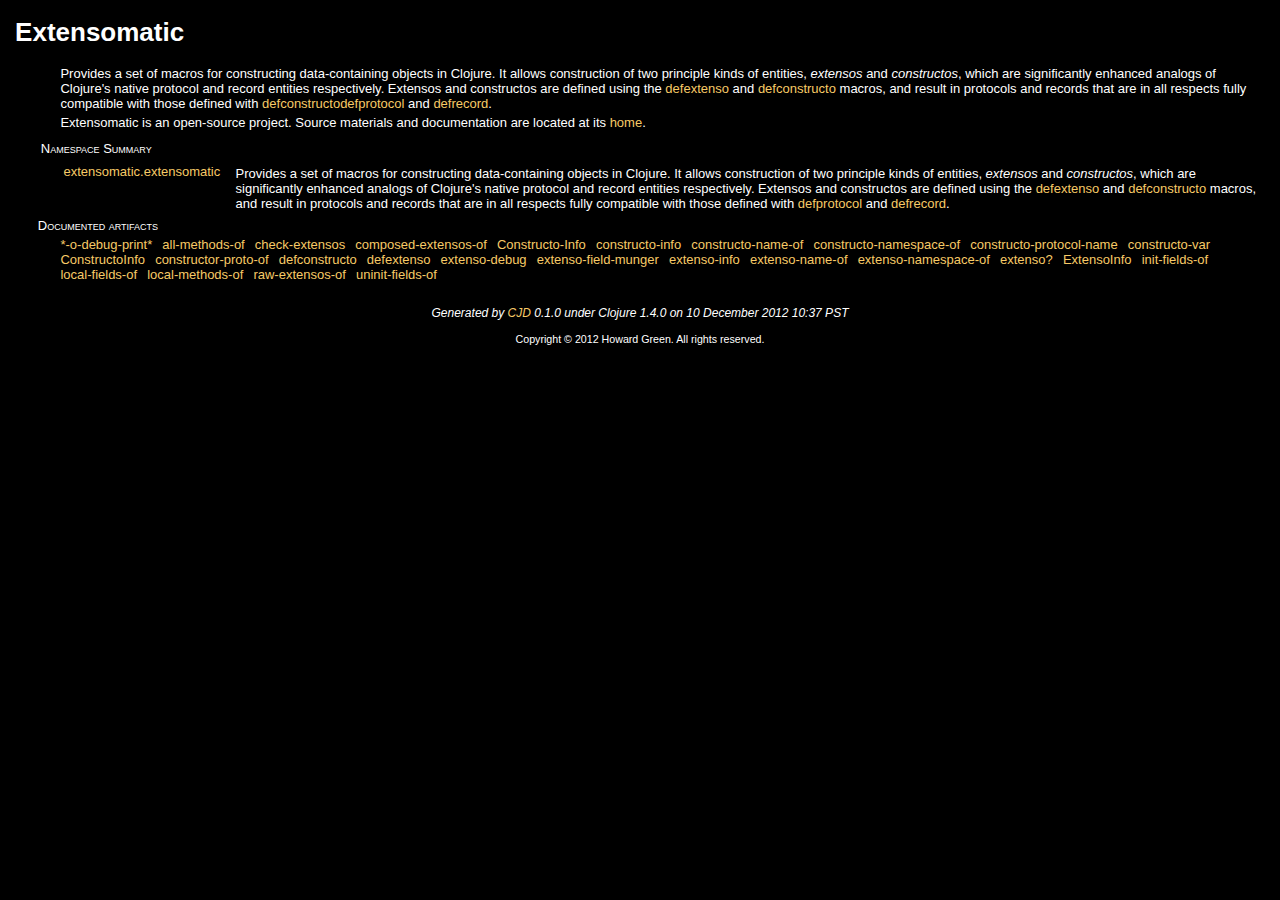
<file: doc/dark/index.html>
<!DOCTYPE html>
<html><meta charset="ISO-8859-1"><title>Extensomatic &ndash; Index</title><link href="cjd.css" rel="stylesheet" type="text/css" /><body><div id="top"><h1>Extensomatic</h1><div class="desc"><p>Provides a set of macros for constructing data-containing objects in Clojure. It allows construction of two principle kinds of entities, <i>extensos</i> and <i>constructos</i>, which are significantly enhanced analogs of Clojure's native protocol and record entities respectively. Extensos and constructos are defined using the <a href="extensomatic.extensomatic.html#defextenso">defextenso</a> and <a href="extensomatic.extensomatic.html#defconstructo">defconstructo</a> macros, and result in protocols and records that are in all respects fully compatible with those defined with <a href="extensomatic.extensomatic.html#defconstructo">defconstructo</a><a href="http://clojure.github.com/clojure/clojure.core-api.html#clojure.core/defprotocol">defprotocol</a> and <a href="http://clojure.github.com/clojure/clojure.core-api.html#clojure.core/defrecord">defrecord</a>. </p><p>Extensomatic is an open-source project. Source materials and documentation are located at its <a href="https://github.com/greenh/extensomatic">home</a>.</p><table class="summary"><tbody><tr><td colspan="2"><p class="sum-hdr">Namespace Summary</p></td></tr><tr class="sum"><td><a href="extensomatic.extensomatic.html">extensomatic.extensomatic</a></td><td><div class="blurb">Provides a set of macros for constructing data-containing objects in Clojure. It allows construction of two principle kinds of entities, <i>extensos</i> and <i>constructos</i>, which are significantly enhanced analogs of Clojure's native protocol and record entities respectively. Extensos and constructos are defined using the <a href="#defextenso">defextenso</a> and <a href="#defconstructo">defconstructo</a> macros, and result in protocols and records that are in all respects fully compatible with those defined with <a href="http://clojure.github.com/clojure/clojure.core-api.html#clojure.core/defprotocol">defprotocol</a> and <a href="http://clojure.github.com/clojure/clojure.core-api.html#clojure.core/defrecord">defrecord</a>. </div></td></tr></tbody></table><p class="sum-hdr">Documented artifacts</p><p><a href="extensomatic.extensomatic.html#*-o-debug-print*">*&#8209;o&#8209;debug&#8209;print*</a>&ensp; <a href="extensomatic.extensomatic.html#all-methods-of">all&#8209;methods&#8209;of</a>&ensp; <a href="extensomatic.extensomatic.html#check-extensos">check&#8209;extensos</a>&ensp; <a href="extensomatic.extensomatic.html#composed-extensos-of">composed&#8209;extensos&#8209;of</a>&ensp; <a href="extensomatic.extensomatic.html#Constructo-Info">Constructo&#8209;Info</a>&ensp; <a href="extensomatic.extensomatic.html#constructo-info">constructo&#8209;info</a>&ensp; <a href="extensomatic.extensomatic.html#constructo-name-of">constructo&#8209;name&#8209;of</a>&ensp; <a href="extensomatic.extensomatic.html#constructo-namespace-of">constructo&#8209;namespace&#8209;of</a>&ensp; <a href="extensomatic.extensomatic.html#constructo-protocol-name">constructo&#8209;protocol&#8209;name</a>&ensp; <a href="extensomatic.extensomatic.html#constructo-var">constructo&#8209;var</a>&ensp; <a href="extensomatic.extensomatic.html#ConstructoInfo">ConstructoInfo</a>&ensp; <a href="extensomatic.extensomatic.html#constructor-proto-of">constructor&#8209;proto&#8209;of</a>&ensp; <a href="extensomatic.extensomatic.html#defconstructo">defconstructo</a>&ensp; <a href="extensomatic.extensomatic.html#defextenso">defextenso</a>&ensp; <a href="extensomatic.extensomatic.html#extenso-debug">extenso&#8209;debug</a>&ensp; <a href="extensomatic.extensomatic.html#extenso-field-munger">extenso&#8209;field&#8209;munger</a>&ensp; <a href="extensomatic.extensomatic.html#extenso-info">extenso&#8209;info</a>&ensp; <a href="extensomatic.extensomatic.html#extenso-name-of">extenso&#8209;name&#8209;of</a>&ensp; <a href="extensomatic.extensomatic.html#extenso-namespace-of">extenso&#8209;namespace&#8209;of</a>&ensp; <a href="extensomatic.extensomatic.html#extenso?">extenso?</a>&ensp; <a href="extensomatic.extensomatic.html#ExtensoInfo">ExtensoInfo</a>&ensp; <a href="extensomatic.extensomatic.html#init-fields-of">init&#8209;fields&#8209;of</a>&ensp; <a href="extensomatic.extensomatic.html#local-fields-of">local&#8209;fields&#8209;of</a>&ensp; <a href="extensomatic.extensomatic.html#local-methods-of">local&#8209;methods&#8209;of</a>&ensp; <a href="extensomatic.extensomatic.html#raw-extensos-of">raw&#8209;extensos&#8209;of</a>&ensp; <a href="extensomatic.extensomatic.html#uninit-fields-of">uninit&#8209;fields&#8209;of</a>&ensp; </p></div></div><div class="trailer"><span class="ending">Generated by <a href="https://github.com/greenh/CJD">CJD</a> 0.1.0 under Clojure 1.4.0  on 10 December 2012 10:37 PST</span></div><div style="margin-top: 1mm; margin-bottom: 4mm; text-align: center; width: 100%;"><span style="font-size: 8pt;">Copyright &copy; 2012 Howard Green. All rights reserved.</span></div></body></html>
</file>
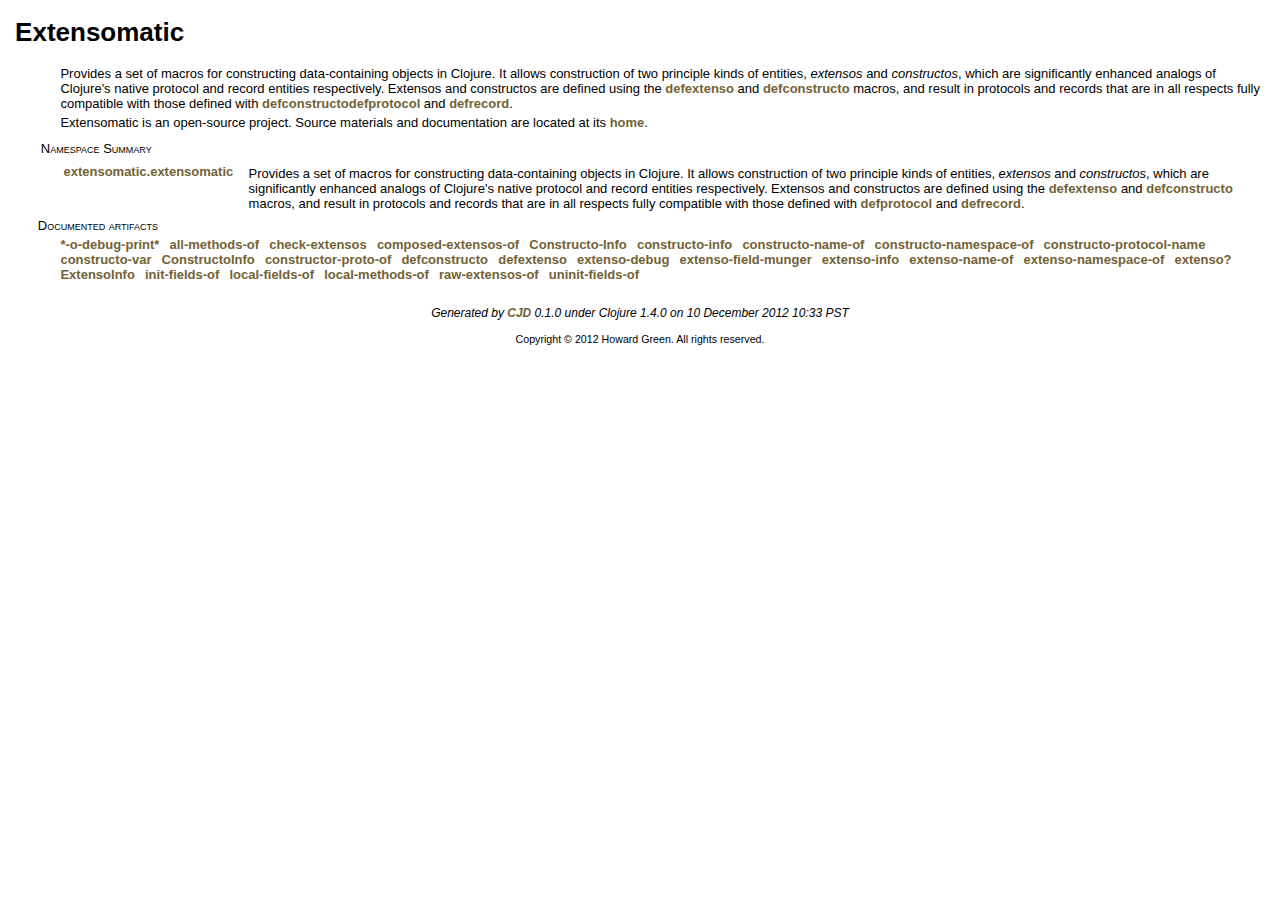
<file: doc/light/index.html>
<!DOCTYPE html>
<html><meta charset="ISO-8859-1"><title>Extensomatic &ndash; Index</title><link href="cjd.css" rel="stylesheet" type="text/css" /><body><div id="top"><h1>Extensomatic</h1><div class="desc"><p>Provides a set of macros for constructing data-containing objects in Clojure. It allows construction of two principle kinds of entities, <i>extensos</i> and <i>constructos</i>, which are significantly enhanced analogs of Clojure's native protocol and record entities respectively. Extensos and constructos are defined using the <a href="extensomatic.extensomatic.html#defextenso">defextenso</a> and <a href="extensomatic.extensomatic.html#defconstructo">defconstructo</a> macros, and result in protocols and records that are in all respects fully compatible with those defined with <a href="extensomatic.extensomatic.html#defconstructo">defconstructo</a><a href="http://clojure.github.com/clojure/clojure.core-api.html#clojure.core/defprotocol">defprotocol</a> and <a href="http://clojure.github.com/clojure/clojure.core-api.html#clojure.core/defrecord">defrecord</a>. </p><p>Extensomatic is an open-source project. Source materials and documentation are located at its <a href="https://github.com/greenh/extensomatic">home</a>.</p><table class="summary"><tbody><tr><td colspan="2"><p class="sum-hdr">Namespace Summary</p></td></tr><tr class="sum"><td><a href="extensomatic.extensomatic.html">extensomatic.extensomatic</a></td><td><div class="blurb">Provides a set of macros for constructing data-containing objects in Clojure. It allows construction of two principle kinds of entities, <i>extensos</i> and <i>constructos</i>, which are significantly enhanced analogs of Clojure's native protocol and record entities respectively. Extensos and constructos are defined using the <a href="#defextenso">defextenso</a> and <a href="#defconstructo">defconstructo</a> macros, and result in protocols and records that are in all respects fully compatible with those defined with <a href="http://clojure.github.com/clojure/clojure.core-api.html#clojure.core/defprotocol">defprotocol</a> and <a href="http://clojure.github.com/clojure/clojure.core-api.html#clojure.core/defrecord">defrecord</a>. </div></td></tr></tbody></table><p class="sum-hdr">Documented artifacts</p><p><a href="extensomatic.extensomatic.html#*-o-debug-print*">*&#8209;o&#8209;debug&#8209;print*</a>&ensp; <a href="extensomatic.extensomatic.html#all-methods-of">all&#8209;methods&#8209;of</a>&ensp; <a href="extensomatic.extensomatic.html#check-extensos">check&#8209;extensos</a>&ensp; <a href="extensomatic.extensomatic.html#composed-extensos-of">composed&#8209;extensos&#8209;of</a>&ensp; <a href="extensomatic.extensomatic.html#Constructo-Info">Constructo&#8209;Info</a>&ensp; <a href="extensomatic.extensomatic.html#constructo-info">constructo&#8209;info</a>&ensp; <a href="extensomatic.extensomatic.html#constructo-name-of">constructo&#8209;name&#8209;of</a>&ensp; <a href="extensomatic.extensomatic.html#constructo-namespace-of">constructo&#8209;namespace&#8209;of</a>&ensp; <a href="extensomatic.extensomatic.html#constructo-protocol-name">constructo&#8209;protocol&#8209;name</a>&ensp; <a href="extensomatic.extensomatic.html#constructo-var">constructo&#8209;var</a>&ensp; <a href="extensomatic.extensomatic.html#ConstructoInfo">ConstructoInfo</a>&ensp; <a href="extensomatic.extensomatic.html#constructor-proto-of">constructor&#8209;proto&#8209;of</a>&ensp; <a href="extensomatic.extensomatic.html#defconstructo">defconstructo</a>&ensp; <a href="extensomatic.extensomatic.html#defextenso">defextenso</a>&ensp; <a href="extensomatic.extensomatic.html#extenso-debug">extenso&#8209;debug</a>&ensp; <a href="extensomatic.extensomatic.html#extenso-field-munger">extenso&#8209;field&#8209;munger</a>&ensp; <a href="extensomatic.extensomatic.html#extenso-info">extenso&#8209;info</a>&ensp; <a href="extensomatic.extensomatic.html#extenso-name-of">extenso&#8209;name&#8209;of</a>&ensp; <a href="extensomatic.extensomatic.html#extenso-namespace-of">extenso&#8209;namespace&#8209;of</a>&ensp; <a href="extensomatic.extensomatic.html#extenso?">extenso?</a>&ensp; <a href="extensomatic.extensomatic.html#ExtensoInfo">ExtensoInfo</a>&ensp; <a href="extensomatic.extensomatic.html#init-fields-of">init&#8209;fields&#8209;of</a>&ensp; <a href="extensomatic.extensomatic.html#local-fields-of">local&#8209;fields&#8209;of</a>&ensp; <a href="extensomatic.extensomatic.html#local-methods-of">local&#8209;methods&#8209;of</a>&ensp; <a href="extensomatic.extensomatic.html#raw-extensos-of">raw&#8209;extensos&#8209;of</a>&ensp; <a href="extensomatic.extensomatic.html#uninit-fields-of">uninit&#8209;fields&#8209;of</a>&ensp; </p></div></div><div class="trailer"><span class="ending">Generated by <a href="https://github.com/greenh/CJD">CJD</a> 0.1.0 under Clojure 1.4.0  on 10 December 2012 10:33 PST</span></div><div style="margin-top: 1mm; margin-bottom: 4mm; text-align: center; width: 100%;"><span style="font-size: 8pt;">Copyright &copy; 2012 Howard Green. All rights reserved.</span></div></body></html>
</file>
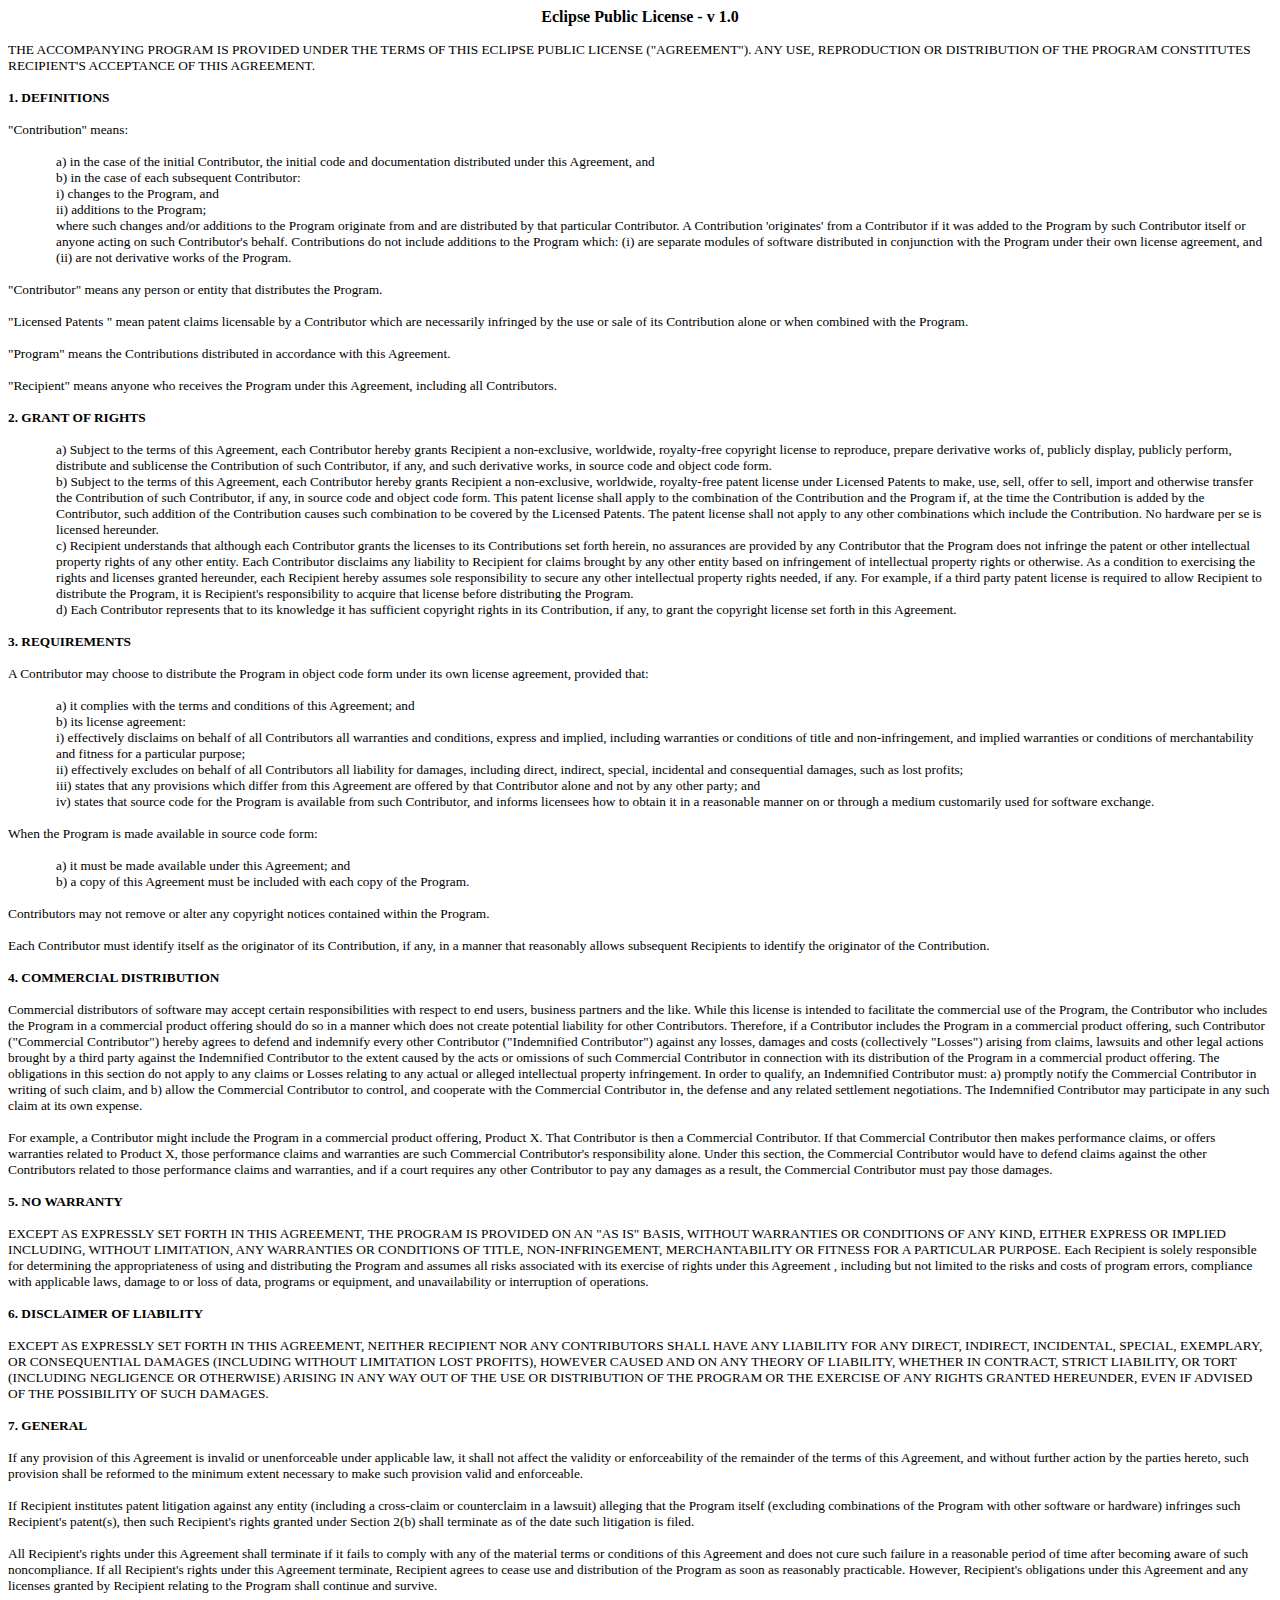
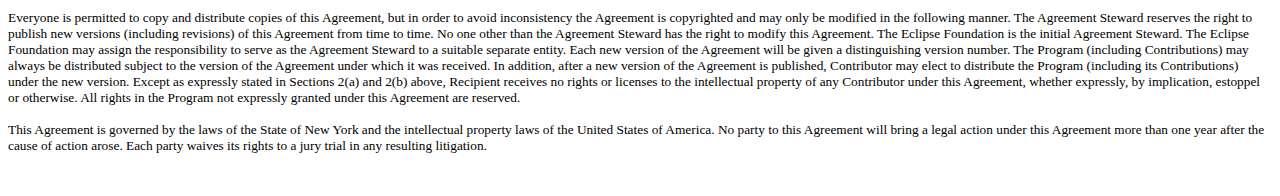
<file: epl-v10.html>
<html xmlns:o="urn:schemas-microsoft-com:office:office"
xmlns:w="urn:schemas-microsoft-com:office:word"
xmlns="http://www.w3.org/TR/REC-html40">

<head>
<meta http-equiv=Content-Type content="text/html; charset=windows-1252">
<meta name=ProgId content=Word.Document>
<meta name=Generator content="Microsoft Word 9">
<meta name=Originator content="Microsoft Word 9">
<link rel=File-List
href="./Eclipse%20EPL%202003_11_10%20Final_files/filelist.xml">
<title>Eclipse Public License - Version 1.0</title>
<!--[if gte mso 9]><xml>
 <o:DocumentProperties>
  <o:Revision>2</o:Revision>
  <o:TotalTime>3</o:TotalTime>
  <o:Created>2004-03-05T23:03:00Z</o:Created>
  <o:LastSaved>2004-03-05T23:03:00Z</o:LastSaved>
  <o:Pages>4</o:Pages>
  <o:Words>1626</o:Words>
  <o:Characters>9270</o:Characters>
   <o:Lines>77</o:Lines>
  <o:Paragraphs>18</o:Paragraphs>
  <o:CharactersWithSpaces>11384</o:CharactersWithSpaces>
  <o:Version>9.4402</o:Version>
 </o:DocumentProperties>
</xml><![endif]--><!--[if gte mso 9]><xml>
 <w:WordDocument>
  <w:TrackRevisions/>
 </w:WordDocument>
</xml><![endif]-->
<style>
<!--
 /* Font Definitions */
@font-face
	{font-family:Tahoma;
	panose-1:2 11 6 4 3 5 4 4 2 4;
	mso-font-charset:0;
	mso-generic-font-family:swiss;
	mso-font-pitch:variable;
	mso-font-signature:553679495 -2147483648 8 0 66047 0;}
 /* Style Definitions */
p.MsoNormal, li.MsoNormal, div.MsoNormal
	{mso-style-parent:"";
	margin:0in;
	margin-bottom:.0001pt;
	mso-pagination:widow-orphan;
	font-size:12.0pt;
	font-family:"Times New Roman";
	mso-fareast-font-family:"Times New Roman";}
p
	{margin-right:0in;
	mso-margin-top-alt:auto;
	mso-margin-bottom-alt:auto;
	margin-left:0in;
	mso-pagination:widow-orphan;
	font-size:12.0pt;
	font-family:"Times New Roman";
	mso-fareast-font-family:"Times New Roman";}
p.BalloonText, li.BalloonText, div.BalloonText
	{mso-style-name:"Balloon Text";
	margin:0in;
	margin-bottom:.0001pt;
	mso-pagination:widow-orphan;
	font-size:8.0pt;
	font-family:Tahoma;
	mso-fareast-font-family:"Times New Roman";}
@page Section1
	{size:8.5in 11.0in;
	margin:1.0in 1.25in 1.0in 1.25in;
	mso-header-margin:.5in;
	mso-footer-margin:.5in;
	mso-paper-source:0;}
div.Section1
	{page:Section1;}
-->
</style>
</head>

<body lang=EN-US style='tab-interval:.5in'>

<div class=Section1>

<p align=center style='text-align:center'><b>Eclipse Public License - v 1.0</b>
</p>

<p><span style='font-size:10.0pt'>THE ACCOMPANYING PROGRAM IS PROVIDED UNDER
THE TERMS OF THIS ECLIPSE PUBLIC LICENSE (&quot;AGREEMENT&quot;). ANY USE,
REPRODUCTION OR DISTRIBUTION OF THE PROGRAM CONSTITUTES RECIPIENT'S ACCEPTANCE
OF THIS AGREEMENT.</span> </p>

<p><b><span style='font-size:10.0pt'>1. DEFINITIONS</span></b> </p>

<p><span style='font-size:10.0pt'>&quot;Contribution&quot; means:</span> </p>

<p class=MsoNormal style='margin-left:.5in'><span style='font-size:10.0pt'>a)
in the case of the initial Contributor, the initial code and documentation
distributed under this Agreement, and<br clear=left>
b) in the case of each subsequent Contributor:</span></p>

<p class=MsoNormal style='margin-left:.5in'><span style='font-size:10.0pt'>i)
changes to the Program, and</span></p>

<p class=MsoNormal style='margin-left:.5in'><span style='font-size:10.0pt'>ii)
additions to the Program;</span></p>

<p class=MsoNormal style='margin-left:.5in'><span style='font-size:10.0pt'>where
such changes and/or additions to the Program originate from and are distributed
by that particular Contributor. A Contribution 'originates' from a Contributor
if it was added to the Program by such Contributor itself or anyone acting on
such Contributor's behalf. Contributions do not include additions to the
Program which: (i) are separate modules of software distributed in conjunction
with the Program under their own license agreement, and (ii) are not derivative
works of the Program. </span></p>

<p><span style='font-size:10.0pt'>&quot;Contributor&quot; means any person or
entity that distributes the Program.</span> </p>

<p><span style='font-size:10.0pt'>&quot;Licensed Patents &quot; mean patent
claims licensable by a Contributor which are necessarily infringed by the use
or sale of its Contribution alone or when combined with the Program. </span></p>

<p><span style='font-size:10.0pt'>&quot;Program&quot; means the Contributions
distributed in accordance with this Agreement.</span> </p>

<p><span style='font-size:10.0pt'>&quot;Recipient&quot; means anyone who
receives the Program under this Agreement, including all Contributors.</span> </p>

<p><b><span style='font-size:10.0pt'>2. GRANT OF RIGHTS</span></b> </p>

<p class=MsoNormal style='margin-left:.5in'><span style='font-size:10.0pt'>a)
Subject to the terms of this Agreement, each Contributor hereby grants Recipient
a non-exclusive, worldwide, royalty-free copyright license to<span
style='color:red'> </span>reproduce, prepare derivative works of, publicly
display, publicly perform, distribute and sublicense the Contribution of such
Contributor, if any, and such derivative works, in source code and object code
form.</span></p>

<p class=MsoNormal style='margin-left:.5in'><span style='font-size:10.0pt'>b)
Subject to the terms of this Agreement, each Contributor hereby grants
Recipient a non-exclusive, worldwide,<span style='color:green'> </span>royalty-free
patent license under Licensed Patents to make, use, sell, offer to sell, import
and otherwise transfer the Contribution of such Contributor, if any, in source
code and object code form. This patent license shall apply to the combination
of the Contribution and the Program if, at the time the Contribution is added
by the Contributor, such addition of the Contribution causes such combination
to be covered by the Licensed Patents. The patent license shall not apply to
any other combinations which include the Contribution. No hardware per se is
licensed hereunder. </span></p>

<p class=MsoNormal style='margin-left:.5in'><span style='font-size:10.0pt'>c)
Recipient understands that although each Contributor grants the licenses to its
Contributions set forth herein, no assurances are provided by any Contributor
that the Program does not infringe the patent or other intellectual property
rights of any other entity. Each Contributor disclaims any liability to Recipient
for claims brought by any other entity based on infringement of intellectual
property rights or otherwise. As a condition to exercising the rights and
licenses granted hereunder, each Recipient hereby assumes sole responsibility
to secure any other intellectual property rights needed, if any. For example,
if a third party patent license is required to allow Recipient to distribute
the Program, it is Recipient's responsibility to acquire that license before
distributing the Program.</span></p>

<p class=MsoNormal style='margin-left:.5in'><span style='font-size:10.0pt'>d)
Each Contributor represents that to its knowledge it has sufficient copyright
rights in its Contribution, if any, to grant the copyright license set forth in
this Agreement. </span></p>

<p><b><span style='font-size:10.0pt'>3. REQUIREMENTS</span></b> </p>

<p><span style='font-size:10.0pt'>A Contributor may choose to distribute the
Program in object code form under its own license agreement, provided that:</span>
</p>

<p class=MsoNormal style='margin-left:.5in'><span style='font-size:10.0pt'>a)
it complies with the terms and conditions of this Agreement; and</span></p>

<p class=MsoNormal style='margin-left:.5in'><span style='font-size:10.0pt'>b)
its license agreement:</span></p>

<p class=MsoNormal style='margin-left:.5in'><span style='font-size:10.0pt'>i)
effectively disclaims on behalf of all Contributors all warranties and
conditions, express and implied, including warranties or conditions of title
and non-infringement, and implied warranties or conditions of merchantability
and fitness for a particular purpose; </span></p>

<p class=MsoNormal style='margin-left:.5in'><span style='font-size:10.0pt'>ii)
effectively excludes on behalf of all Contributors all liability for damages,
including direct, indirect, special, incidental and consequential damages, such
as lost profits; </span></p>

<p class=MsoNormal style='margin-left:.5in'><span style='font-size:10.0pt'>iii)
states that any provisions which differ from this Agreement are offered by that
Contributor alone and not by any other party; and</span></p>

<p class=MsoNormal style='margin-left:.5in'><span style='font-size:10.0pt'>iv)
states that source code for the Program is available from such Contributor, and
informs licensees how to obtain it in a reasonable manner on or through a
medium customarily used for software exchange.<span style='color:blue'> </span></span></p>

<p><span style='font-size:10.0pt'>When the Program is made available in source
code form:</span> </p>

<p class=MsoNormal style='margin-left:.5in'><span style='font-size:10.0pt'>a)
it must be made available under this Agreement; and </span></p>

<p class=MsoNormal style='margin-left:.5in'><span style='font-size:10.0pt'>b) a
copy of this Agreement must be included with each copy of the Program. </span></p>

<p><span style='font-size:10.0pt'>Contributors may not remove or alter any
copyright notices contained within the Program. </span></p>

<p><span style='font-size:10.0pt'>Each Contributor must identify itself as the
originator of its Contribution, if any, in a manner that reasonably allows
subsequent Recipients to identify the originator of the Contribution. </span></p>

<p><b><span style='font-size:10.0pt'>4. COMMERCIAL DISTRIBUTION</span></b> </p>

<p><span style='font-size:10.0pt'>Commercial distributors of software may
accept certain responsibilities with respect to end users, business partners
and the like. While this license is intended to facilitate the commercial use
of the Program, the Contributor who includes the Program in a commercial
product offering should do so in a manner which does not create potential
liability for other Contributors. Therefore, if a Contributor includes the
Program in a commercial product offering, such Contributor (&quot;Commercial
Contributor&quot;) hereby agrees to defend and indemnify every other
Contributor (&quot;Indemnified Contributor&quot;) against any losses, damages and
costs (collectively &quot;Losses&quot;) arising from claims, lawsuits and other
legal actions brought by a third party against the Indemnified Contributor to
the extent caused by the acts or omissions of such Commercial Contributor in
connection with its distribution of the Program in a commercial product
offering. The obligations in this section do not apply to any claims or Losses
relating to any actual or alleged intellectual property infringement. In order
to qualify, an Indemnified Contributor must: a) promptly notify the Commercial
Contributor in writing of such claim, and b) allow the Commercial Contributor
to control, and cooperate with the Commercial Contributor in, the defense and
any related settlement negotiations. The Indemnified Contributor may participate
in any such claim at its own expense.</span> </p>

<p><span style='font-size:10.0pt'>For example, a Contributor might include the
Program in a commercial product offering, Product X. That Contributor is then a
Commercial Contributor. If that Commercial Contributor then makes performance
claims, or offers warranties related to Product X, those performance claims and
warranties are such Commercial Contributor's responsibility alone. Under this
section, the Commercial Contributor would have to defend claims against the
other Contributors related to those performance claims and warranties, and if a
court requires any other Contributor to pay any damages as a result, the
Commercial Contributor must pay those damages.</span> </p>

<p><b><span style='font-size:10.0pt'>5. NO WARRANTY</span></b> </p>

<p><span style='font-size:10.0pt'>EXCEPT AS EXPRESSLY SET FORTH IN THIS
AGREEMENT, THE PROGRAM IS PROVIDED ON AN &quot;AS IS&quot; BASIS, WITHOUT
WARRANTIES OR CONDITIONS OF ANY KIND, EITHER EXPRESS OR IMPLIED INCLUDING,
WITHOUT LIMITATION, ANY WARRANTIES OR CONDITIONS OF TITLE, NON-INFRINGEMENT,
MERCHANTABILITY OR FITNESS FOR A PARTICULAR PURPOSE. Each Recipient is solely
responsible for determining the appropriateness of using and distributing the
Program and assumes all risks associated with its exercise of rights under this
Agreement , including but not limited to the risks and costs of program errors,
compliance with applicable laws, damage to or loss of data, programs or
equipment, and unavailability or interruption of operations. </span></p>

<p><b><span style='font-size:10.0pt'>6. DISCLAIMER OF LIABILITY</span></b> </p>

<p><span style='font-size:10.0pt'>EXCEPT AS EXPRESSLY SET FORTH IN THIS
AGREEMENT, NEITHER RECIPIENT NOR ANY CONTRIBUTORS SHALL HAVE ANY LIABILITY FOR
ANY DIRECT, INDIRECT, INCIDENTAL, SPECIAL, EXEMPLARY, OR CONSEQUENTIAL DAMAGES
(INCLUDING WITHOUT LIMITATION LOST PROFITS), HOWEVER CAUSED AND ON ANY THEORY
OF LIABILITY, WHETHER IN CONTRACT, STRICT LIABILITY, OR TORT (INCLUDING
NEGLIGENCE OR OTHERWISE) ARISING IN ANY WAY OUT OF THE USE OR DISTRIBUTION OF
THE PROGRAM OR THE EXERCISE OF ANY RIGHTS GRANTED HEREUNDER, EVEN IF ADVISED OF
THE POSSIBILITY OF SUCH DAMAGES.</span> </p>

<p><b><span style='font-size:10.0pt'>7. GENERAL</span></b> </p>

<p><span style='font-size:10.0pt'>If any provision of this Agreement is invalid
or unenforceable under applicable law, it shall not affect the validity or
enforceability of the remainder of the terms of this Agreement, and without
further action by the parties hereto, such provision shall be reformed to the
minimum extent necessary to make such provision valid and enforceable.</span> </p>

<p><span style='font-size:10.0pt'>If Recipient institutes patent litigation
against any entity (including a cross-claim or counterclaim in a lawsuit)
alleging that the Program itself (excluding combinations of the Program with
other software or hardware) infringes such Recipient's patent(s), then such
Recipient's rights granted under Section 2(b) shall terminate as of the date
such litigation is filed. </span></p>

<p><span style='font-size:10.0pt'>All Recipient's rights under this Agreement
shall terminate if it fails to comply with any of the material terms or
conditions of this Agreement and does not cure such failure in a reasonable
period of time after becoming aware of such noncompliance. If all Recipient's
rights under this Agreement terminate, Recipient agrees to cease use and
distribution of the Program as soon as reasonably practicable. However,
Recipient's obligations under this Agreement and any licenses granted by
Recipient relating to the Program shall continue and survive. </span></p>

<p><span style='font-size:10.0pt'>Everyone is permitted to copy and distribute
copies of this Agreement, but in order to avoid inconsistency the Agreement is
copyrighted and may only be modified in the following manner. The Agreement
Steward reserves the right to publish new versions (including revisions) of
this Agreement from time to time. No one other than the Agreement Steward has
the right to modify this Agreement. The Eclipse Foundation is the initial
Agreement Steward. The Eclipse Foundation may assign the responsibility to
serve as the Agreement Steward to a suitable separate entity. Each new version
of the Agreement will be given a distinguishing version number. The Program
(including Contributions) may always be distributed subject to the version of
the Agreement under which it was received. In addition, after a new version of
the Agreement is published, Contributor may elect to distribute the Program
(including its Contributions) under the new version. Except as expressly stated
in Sections 2(a) and 2(b) above, Recipient receives no rights or licenses to
the intellectual property of any Contributor under this Agreement, whether
expressly, by implication, estoppel or otherwise. All rights in the Program not
expressly granted under this Agreement are reserved.</span> </p>

<p><span style='font-size:10.0pt'>This Agreement is governed by the laws of the
State of New York and the intellectual property laws of the United States of
America. No party to this Agreement will bring a legal action under this
Agreement more than one year after the cause of action arose. Each party waives
its rights to a jury trial in any resulting litigation.</span> </p>

<p class=MsoNormal><![if !supportEmptyParas]>&nbsp;<![endif]><o:p></o:p></p>

</div>

</body>

</html>
</file>
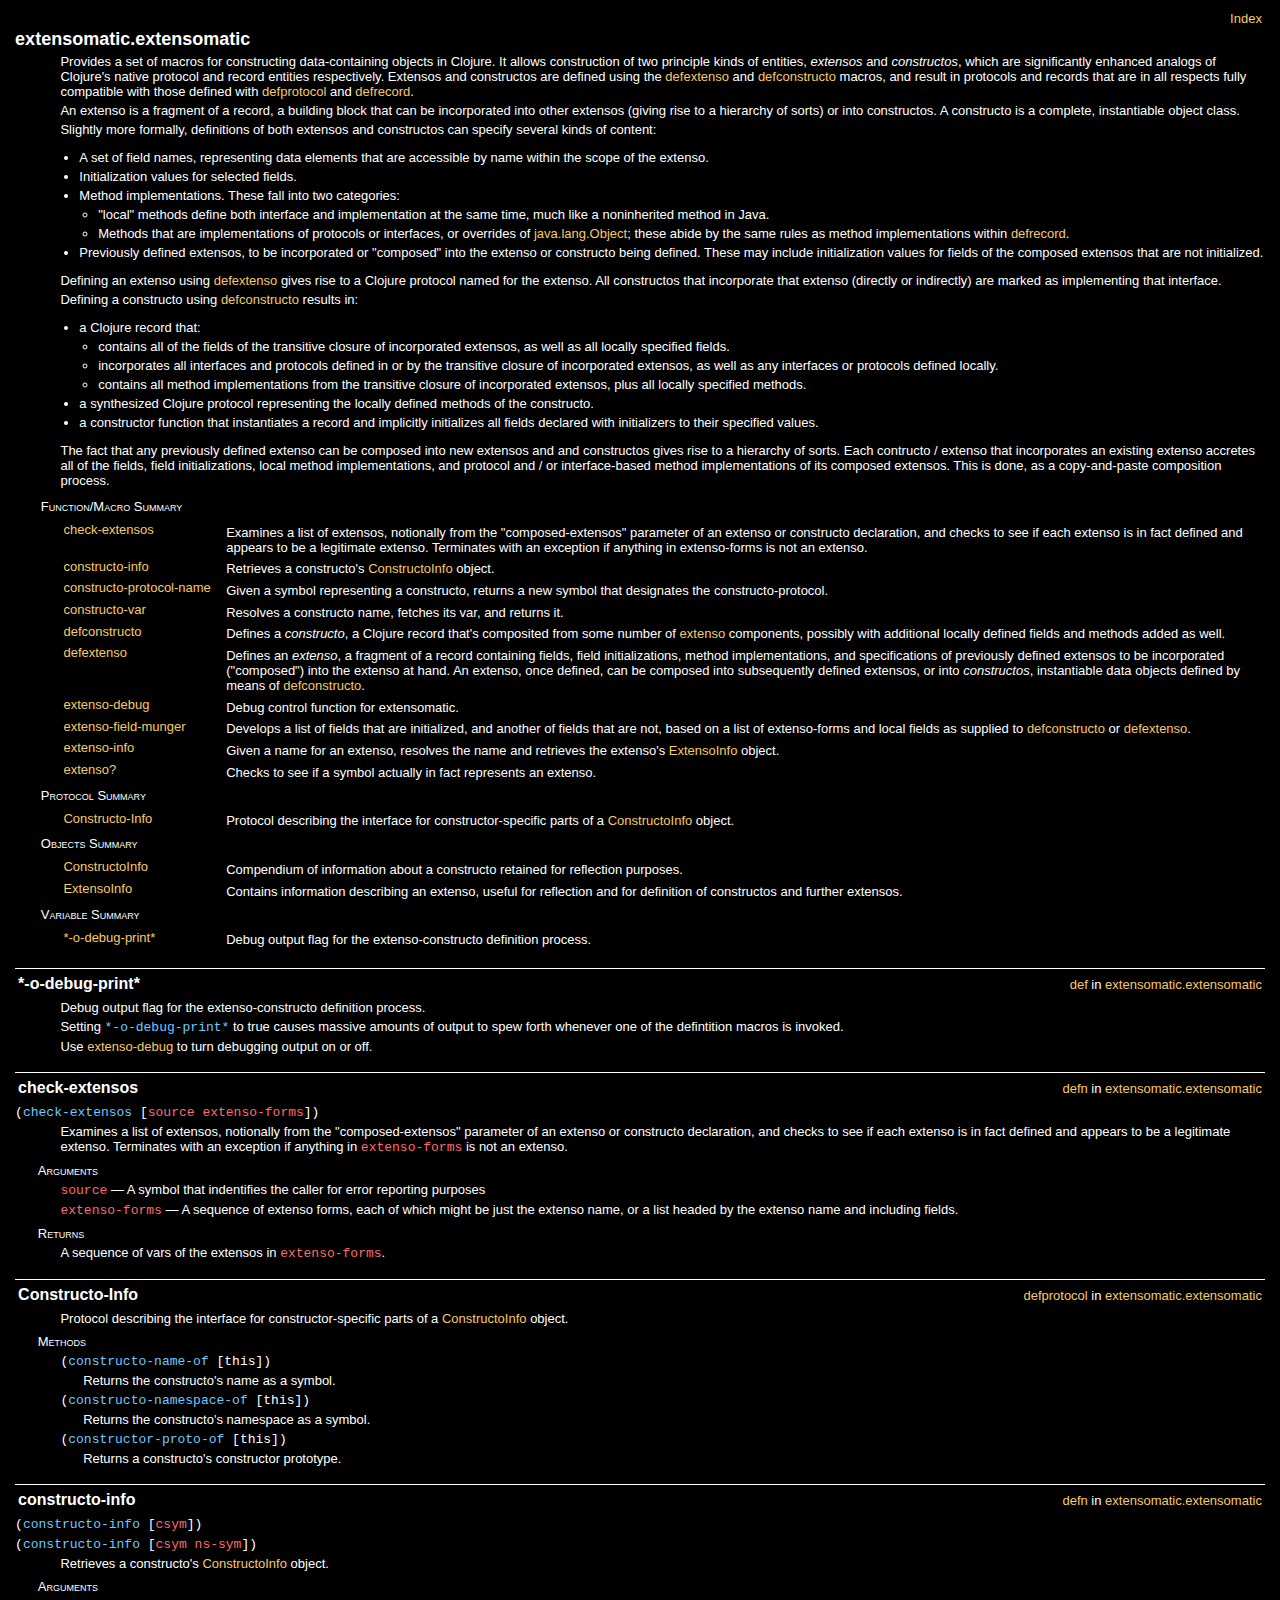
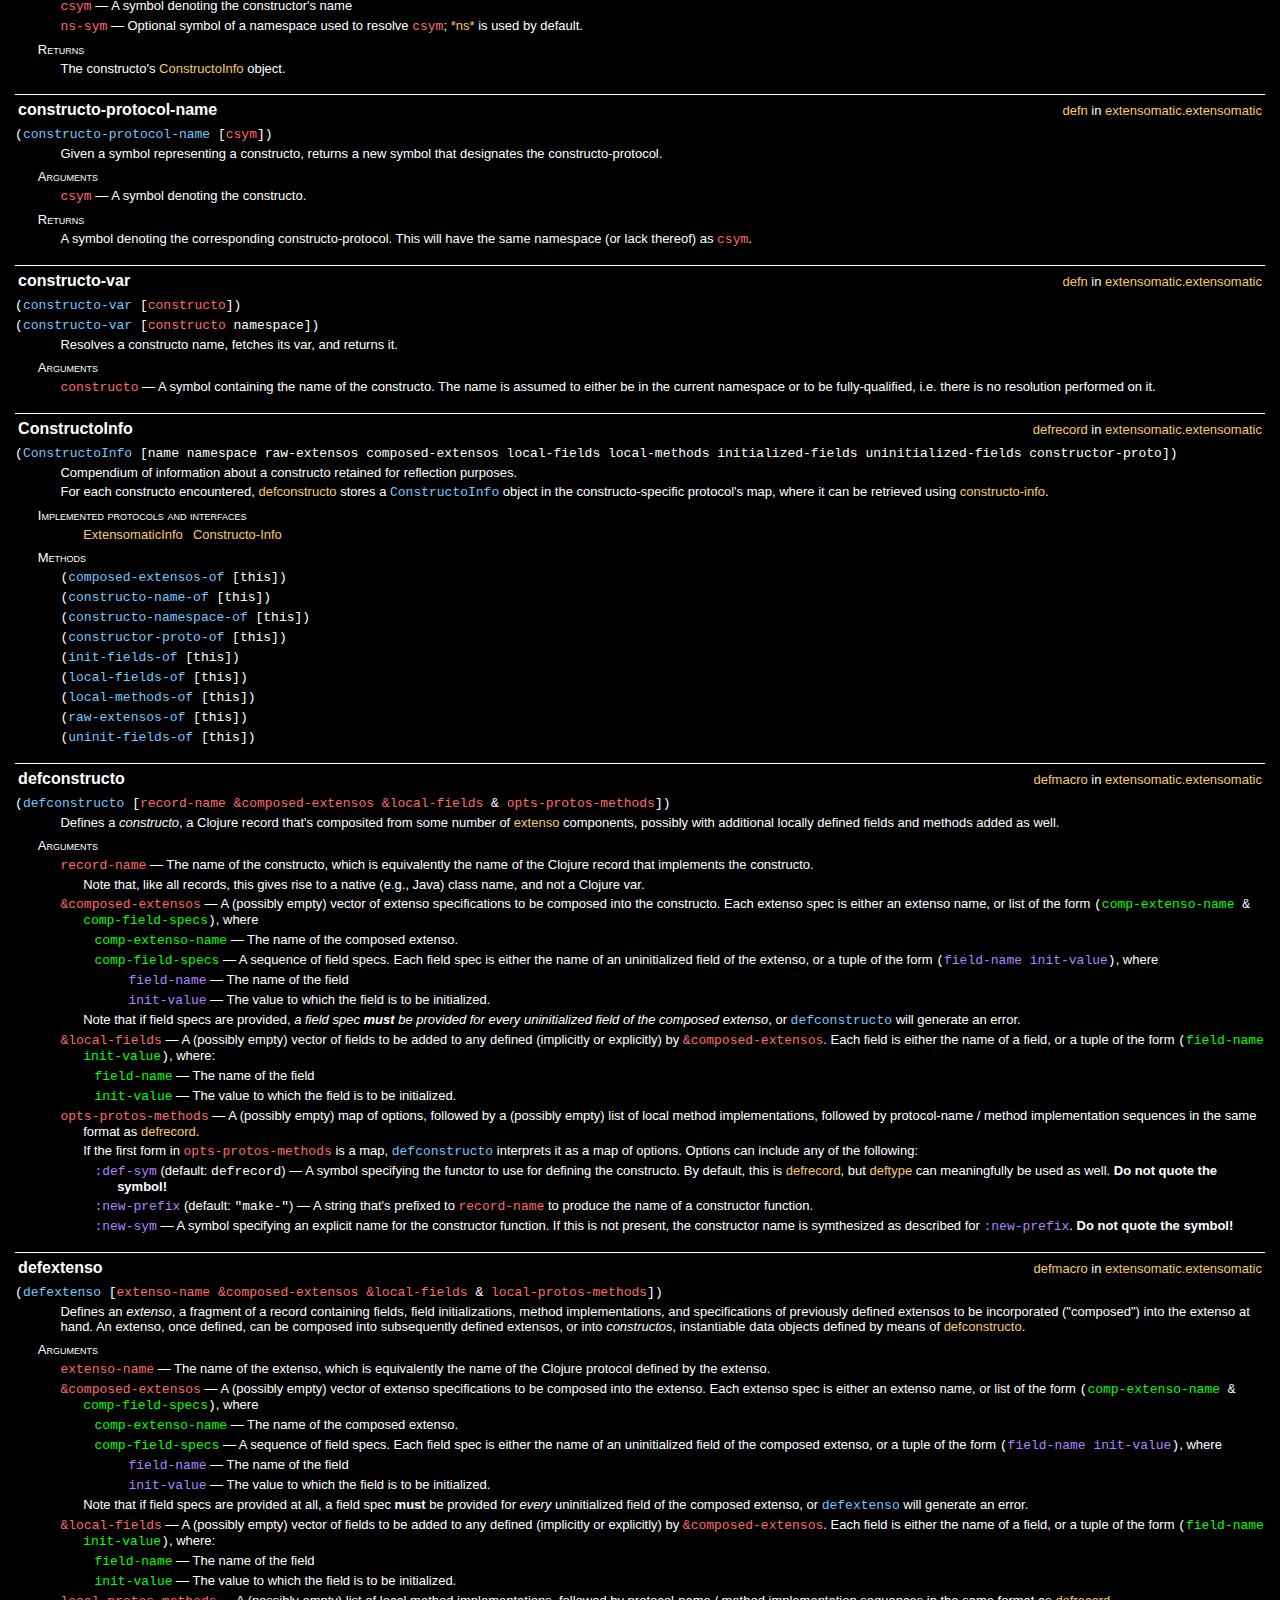
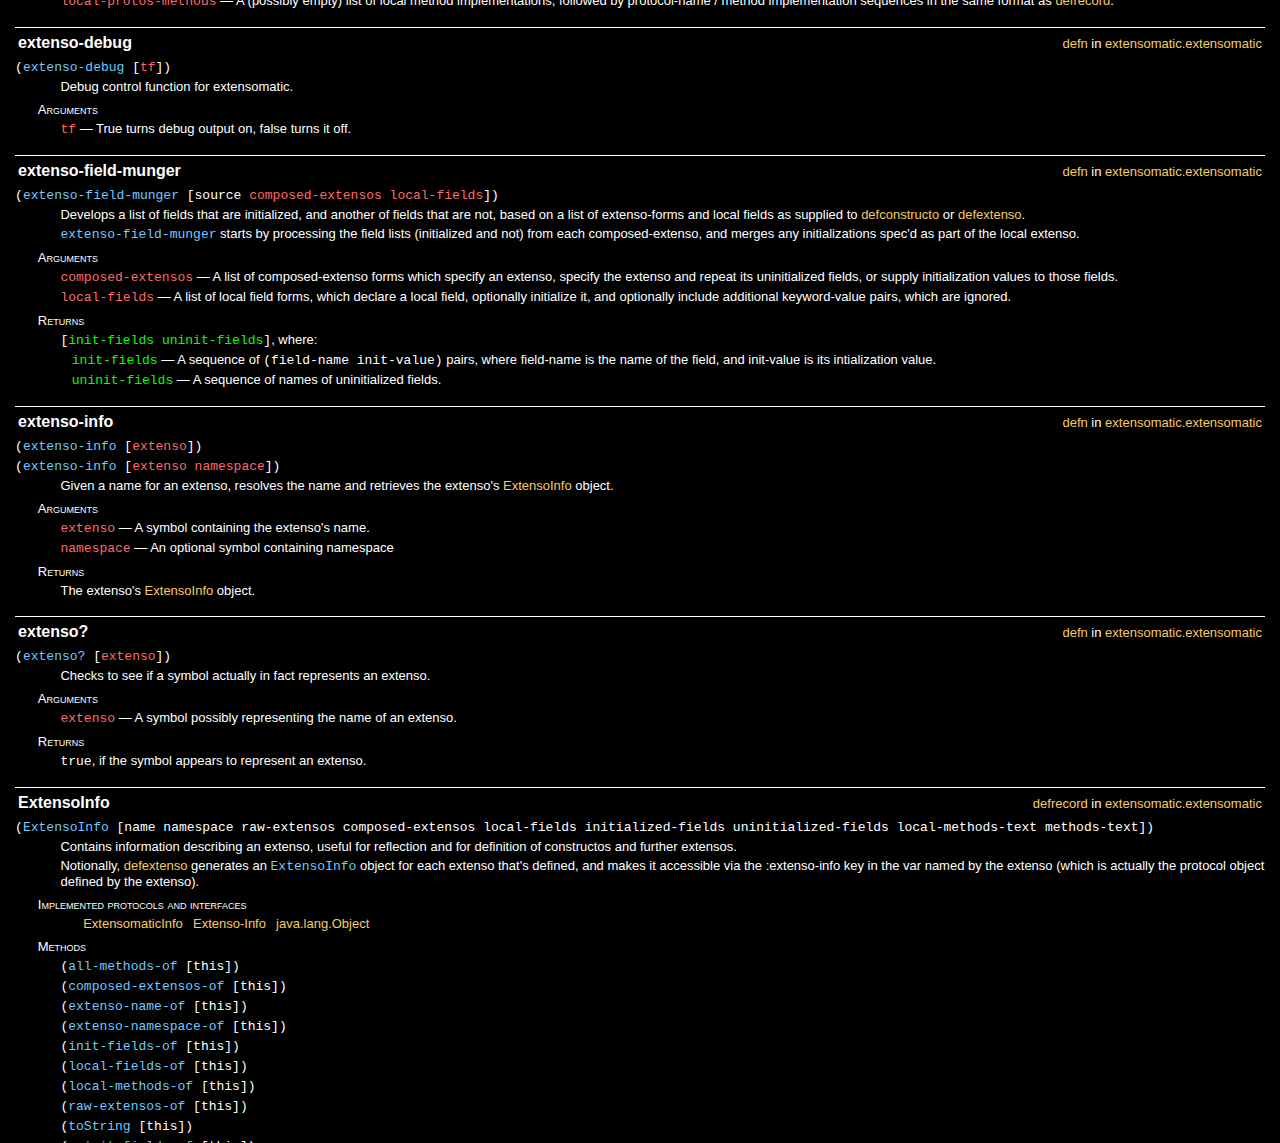
<file: doc/dark/extensomatic.extensomatic.html>
<!DOCTYPE html>
<html><head><meta charset="ISO-8859-1"><title>Extensomatic &ndash; extensomatic.extensomatic</title><link href="cjd.css" rel="stylesheet" type="text/css" /></head><body><div id="top"></div><div class="leader"><table><tbody><tr><td width="100%"><td align="right"><a href="index.html"><span class="headlink">Index</span></a></td></tr></tbody></table></div><div class="ns">extensomatic.extensomatic</div><div class="desc"><p>Provides a set of macros for constructing data-containing objects in Clojure. It allows construction of two principle kinds of entities, <i>extensos</i> and <i>constructos</i>, which are significantly enhanced analogs of Clojure's native protocol and record entities respectively. Extensos and constructos are defined using the <a href="#defextenso">defextenso</a> and <a href="#defconstructo">defconstructo</a> macros, and result in protocols and records that are in all respects fully compatible with those defined with <a href="http://clojure.github.com/clojure/clojure.core-api.html#clojure.core/defprotocol">defprotocol</a> and <a href="http://clojure.github.com/clojure/clojure.core-api.html#clojure.core/defrecord">defrecord</a>. </p><p>An extenso is a fragment of a record, a building block that can be incorporated into other extensos (giving rise to a hierarchy of sorts) or into constructos. A constructo is a complete, instantiable object class.</p><p>Slightly more formally, definitions of both extensos and constructos can specify several kinds of content: </p><ul><li><p>A set of field names, representing data elements that are accessible by name within the scope of the extenso. </p></li><li><p>Initialization values for selected fields. </p></li><li><p>Method implementations. These fall into two categories: </p><ul><li><p>&quot;local&quot; methods define both interface and implementation at the same time, much like a noninherited method in Java.</p></li><li><p>Methods that are implementations of protocols or interfaces, or overrides of <a href="http://download.oracle.com/javase/7/docs/api/java/lang/Object.html">java.lang.Object</a>; these abide by the same rules as method implementations within <a href="http://clojure.github.com/clojure/clojure.core-api.html#clojure.core/defrecord">defrecord</a>.</p></li></ul></li><li><p>Previously defined extensos, to be incorporated or &quot;composed&quot; into the extenso or constructo being defined. These may include initialization values for fields of the composed extensos that are not initialized.</p></li></ul><p>Defining an extenso using <a href="#defextenso">defextenso</a> gives rise to a Clojure protocol named for the extenso. All constructos that incorporate that extenso (directly or indirectly) are marked as implementing that interface.</p><p>Defining a constructo using <a href="#defconstructo">defconstructo</a> results in: </p><ul><li><p>a Clojure record that: </p><ul><li><p>contains all of the fields of the transitive closure of incorporated extensos, as well as all locally specified fields. </p></li><li><p>incorporates all interfaces and protocols defined in or by the transitive closure of incorporated extensos, as well as any interfaces or protocols defined locally. </p></li><li><p>contains all method implementations from the transitive closure of incorporated extensos, plus all locally specified methods.</p></li></ul></li><li><p>a synthesized Clojure protocol representing the locally defined methods of the constructo. </p></li><li><p>a constructor function that instantiates a record and implicitly initializes all fields declared with initializers to their specified values.</p></li></ul><p>The fact that any previously defined extenso can be composed into new extensos and and constructos gives rise to a hierarchy of sorts. Each contructo / extenso that incorporates an existing extenso accretes all of the fields, field initializations, local method implementations, and protocol and / or interface-based method implementations of its composed extensos. This is done, as a copy-and-paste composition process.</p></div><div class="desc"><table class="summary"><tbody><tr><td colspan="2"><p class="sum-hdr">Function/Macro Summary</p></td></tr><tr class="sum"><td><a href="#check-extensos">check&#8209;extensos</a></td><td><div class="blurb">Examines a list of extensos, notionally from the &quot;composed-extensos&quot; parameter of an extenso or constructo declaration, and checks to see if each extenso is in fact defined and appears to be a legitimate extenso. Terminates with an exception if anything in <span class="nx">extenso-forms</span> is not an extenso. </div></td></tr><tr class="sum"><td><a href="#constructo-info">constructo&#8209;info</a></td><td><div class="blurb">Retrieves a constructo's <a href="#ConstructoInfo">ConstructoInfo</a> object. </div></td></tr><tr class="sum"><td><a href="#constructo-protocol-name">constructo&#8209;protocol&#8209;name</a></td><td><div class="blurb">Given a symbol representing a constructo, returns a new symbol that designates the constructo-protocol. </div></td></tr><tr class="sum"><td><a href="#constructo-var">constructo&#8209;var</a></td><td><div class="blurb">Resolves a constructo name, fetches its var, and returns it. </div></td></tr><tr class="sum"><td><a href="#defconstructo">defconstructo</a></td><td><div class="blurb">Defines a <i>constructo</i>, a Clojure record that's composited from some number of <a href="#defextenso">extenso</a> components, possibly with additional locally defined fields and methods added as well. </div></td></tr><tr class="sum"><td><a href="#defextenso">defextenso</a></td><td><div class="blurb">Defines an <i>extenso</i>, a fragment of a record containing fields, field initializations, method implementations, and specifications of previously defined extensos to be incorporated (&quot;composed&quot;) into the extenso at hand. An extenso, once defined, can be composed into subsequently defined extensos, or into <i>constructos</i>, instantiable data objects defined by means of <a href="#defconstructo">defconstructo</a>. </div></td></tr><tr class="sum"><td><a href="#extenso-debug">extenso&#8209;debug</a></td><td><div class="blurb">Debug control function for extensomatic. </div></td></tr><tr class="sum"><td><a href="#extenso-field-munger">extenso&#8209;field&#8209;munger</a></td><td><div class="blurb">Develops a list of fields that are initialized, and another of fields that are not, based on a list of extenso-forms and local fields as supplied to <a href="#defconstructo">defconstructo</a> or <a href="#defextenso">defextenso</a>. </div></td></tr><tr class="sum"><td><a href="#extenso-info">extenso&#8209;info</a></td><td><div class="blurb">Given a name for an extenso, resolves the name and retrieves the extenso's <a href="#ExtensoInfo">ExtensoInfo</a> object. </div></td></tr><tr class="sum"><td><a href="#extenso?">extenso?</a></td><td><div class="blurb">Checks to see if a symbol actually in fact represents an extenso. </div></td></tr><tr><td colspan="2"><p class="sum-hdr">Protocol Summary</p></td></tr><tr class="sum"><td><a href="#Constructo-Info">Constructo&#8209;Info</a></td><td><div class="blurb">Protocol describing the interface for constructor-specific parts of a <a href="#ConstructoInfo">ConstructoInfo</a> object.</div></td></tr><tr><td colspan="2"><p class="sum-hdr">Objects Summary</p></td></tr><tr class="sum"><td><a href="#ConstructoInfo">ConstructoInfo</a></td><td><div class="blurb">Compendium of information about a constructo retained for reflection purposes. </div></td></tr><tr class="sum"><td><a href="#ExtensoInfo">ExtensoInfo</a></td><td><div class="blurb">Contains information describing an extenso, useful for reflection and for definition of constructos and further extensos. </div></td></tr><tr><td colspan="2"><p class="sum-hdr">Variable Summary</p></td></tr><tr class="sum"><td><a href="#*-o-debug-print*">*&#8209;o&#8209;debug&#8209;print*</a></td><td><div class="blurb">Debug output flag for the extenso-constructo definition process. </div></td></tr></tbody></table></div><div class="artifact" id="*-o-debug-print*"><table class="topline"><tbody><tr><td><a class="itemname" href="https://github.com/greenh/Extensomatic/blob/master/src/clojure/extensomatic/extensomatic.clj#L110">*-o-debug-print*</a></td><td align="right"><a href="http://clojure.org/special_forms#Special%20Forms--%28def%20symbol%20init?%29">def</a> in <a href="#top">extensomatic.extensomatic</a></td></tr></tbody></table><div class="desc"><p>Debug output flag for the extenso-constructo definition process. </p><p>Setting <span class="n0">*-o-debug-print*</span> to true causes massive amounts of output to spew forth whenever one of the defintition macros is invoked. </p><p>Use <a href="#extenso-debug">extenso-debug</a> to turn debugging output on or off.</p></div></div><div class="artifact" id="check-extensos"><table class="topline"><tbody><tr><td><a class="itemname" href="https://github.com/greenh/Extensomatic/blob/master/src/clojure/extensomatic/extensomatic.clj#L242">check-extensos</a></td><td align="right"><a href="http://clojure.github.com/clojure/clojure.core-api.html#clojure.core/defn">defn</a> in <a href="#top">extensomatic.extensomatic</a></td></tr></tbody></table><p class="decl"><span class="expr">(<span class="n0">check&#8209;extensos</span> [<span class="n1">source</span> <span class="n1">extenso&#8209;forms</span>])</span></p><div class="desc"><p>Examines a list of extensos, notionally from the &quot;composed-extensos&quot; parameter of an extenso or constructo declaration, and checks to see if each extenso is in fact defined and appears to be a legitimate extenso. Terminates with an exception if anything in <span class="n1">extenso-forms</span> is not an extenso. </p><div class="s1"><p class="v1"><span class="k1">Arguments</span></p><p class="a1"><span class="n1">source</span> &mdash; A symbol that indentifies the caller for error reporting purposes </p><p class="a1"><span class="n1">extenso&#8209;forms</span> &mdash; A sequence of extenso forms, each of which might be just the extenso name, or a list headed by the extenso name and including fields. </p></div><div><p class="i1"><span class="k1">Returns</span></p><p>A sequence of vars of the extensos in <span class="n1">extenso-forms</span>.</p></div></div></div><div class="artifact" id="Constructo-Info"><table class="topline"><tbody><tr><td><a class="itemname" href="https://github.com/greenh/Extensomatic/blob/master/src/clojure/extensomatic/extensomatic.clj#L518">Constructo-Info</a></td><td align="right"><a href="http://clojure.github.com/clojure/clojure.core-api.html#clojure.core/defprotocol">defprotocol</a> in <a href="#top">extensomatic.extensomatic</a></td></tr></tbody></table><div class="desc"><p>Protocol describing the interface for constructor-specific parts of a <a href="#ConstructoInfo">ConstructoInfo</a> object.</p><div class="s1"><p class="v1"><span class="k1">Methods</span></p><div id="constructo-name-of"></div><p class="a1"><span class="expr">(<span class="n0">constructo&#8209;name&#8209;of</span> [this])</span></p><p>Returns the constructo's name as a symbol.</p><div id="constructo-namespace-of"></div><p class="a1"><span class="expr">(<span class="n0">constructo&#8209;namespace&#8209;of</span> [this])</span></p><p>Returns the constructo's namespace as a symbol.</p><div id="constructor-proto-of"></div><p class="a1"><span class="expr">(<span class="n0">constructor&#8209;proto&#8209;of</span> [this])</span></p><p>Returns a constructo's constructor prototype.</p></div></div></div><div class="artifact" id="constructo-info"><table class="topline"><tbody><tr><td><a class="itemname" href="https://github.com/greenh/Extensomatic/blob/master/src/clojure/extensomatic/extensomatic.clj#L554">constructo-info</a></td><td align="right"><a href="http://clojure.github.com/clojure/clojure.core-api.html#clojure.core/defn">defn</a> in <a href="#top">extensomatic.extensomatic</a></td></tr></tbody></table><p class="decl"><span class="expr">(<span class="n0">constructo&#8209;info</span> [<span class="n1">csym</span>])</span></p><p class="decl"><span class="expr">(<span class="n0">constructo&#8209;info</span> [<span class="n1">csym</span> <span class="n1">ns&#8209;sym</span>])</span></p><div class="desc"><p>Retrieves a constructo's <a href="#ConstructoInfo">ConstructoInfo</a> object. </p><div class="s1"><p class="v1"><span class="k1">Arguments</span></p><p class="a1"><span class="n1">csym</span> &mdash; A symbol denoting the constructor's name </p><p class="a1"><span class="n1">ns&#8209;sym</span> &mdash; Optional symbol of a namespace used to resolve <span class="n1">csym</span>; <a href="http://clojure.github.com/clojure/clojure.core-api.html#clojure.core/*ns*">*ns*</a> is used by default. </p></div><div><p class="i1"><span class="k1">Returns</span></p><p>The constructo's <a href="#ConstructoInfo">ConstructoInfo</a> object.</p></div></div></div><div class="artifact" id="constructo-protocol-name"><table class="topline"><tbody><tr><td><a class="itemname" href="https://github.com/greenh/Extensomatic/blob/master/src/clojure/extensomatic/extensomatic.clj#L493">constructo-protocol-name</a></td><td align="right"><a href="http://clojure.github.com/clojure/clojure.core-api.html#clojure.core/defn">defn</a> in <a href="#top">extensomatic.extensomatic</a></td></tr></tbody></table><p class="decl"><span class="expr">(<span class="n0">constructo&#8209;protocol&#8209;name</span> [<span class="n1">csym</span>])</span></p><div class="desc"><p>Given a symbol representing a constructo, returns a new symbol that designates the constructo-protocol. </p><div class="s1"><p class="v1"><span class="k1">Arguments</span></p><p class="a1"><span class="n1">csym</span> &mdash; A symbol denoting the constructo. </p></div><div><p class="i1"><span class="k1">Returns</span></p><p>A symbol denoting the corresponding constructo-protocol. This will have the same namespace (or lack thereof) as <span class="n1">csym</span>.</p></div></div></div><div class="artifact" id="constructo-var"><table class="topline"><tbody><tr><td><a class="itemname" href="https://github.com/greenh/Extensomatic/blob/master/src/clojure/extensomatic/extensomatic.clj#L503">constructo-var</a></td><td align="right"><a href="http://clojure.github.com/clojure/clojure.core-api.html#clojure.core/defn">defn</a> in <a href="#top">extensomatic.extensomatic</a></td></tr></tbody></table><p class="decl"><span class="expr">(<span class="n0">constructo&#8209;var</span> [<span class="n1">constructo</span>])</span></p><p class="decl"><span class="expr">(<span class="n0">constructo&#8209;var</span> [<span class="n1">constructo</span> namespace])</span></p><div class="desc"><p>Resolves a constructo name, fetches its var, and returns it. </p><div class="s1"><p class="v1"><span class="k1">Arguments</span></p><p class="a1"><span class="n1">constructo</span> &mdash; A symbol containing the name of the constructo. The name is assumed to either be in the current namespace or to be fully-qualified, i.e. there is no resolution performed on it.</p></div></div></div><div class="artifact" id="ConstructoInfo"><table class="topline"><tbody><tr><td><a class="itemname" href="https://github.com/greenh/Extensomatic/blob/master/src/clojure/extensomatic/extensomatic.clj#L532">ConstructoInfo</a></td><td align="right"><a href="http://clojure.github.com/clojure/clojure.core-api.html#clojure.core/defrecord">defrecord</a> in <a href="#top">extensomatic.extensomatic</a></td></tr></tbody></table><p class="decl"><span class="expr">(<span class="n0">ConstructoInfo</span> [name namespace raw&#8209;extensos composed&#8209;extensos local&#8209;fields local&#8209;methods initialized&#8209;fields uninitialized&#8209;fields constructor&#8209;proto])</span></p><div class="desc"><p>Compendium of information about a constructo retained for reflection purposes. </p><p>For each constructo encountered, <a href="#defconstructo">defconstructo</a> stores a <span class="n0">ConstructoInfo</span> object in the constructo-specific protocol's map, where it can be retrieved using <a href="#constructo-info">constructo-info</a>.</p><div class="s1"><p class="v1"><span class="k1">Implemented protocols and interfaces</span></p><p><a href="#ExtensomaticInfo">ExtensomaticInfo</a>&ensp; <a href="#Constructo-Info">Constructo&#8209;Info</a>&ensp; </p></div><div class="s1"><p class="v1"><span class="k1">Methods</span></p><p class="a1"><span class="expr" id="ConstructoInfo/composed-extensos-of">(<span class="n0">composed&#8209;extensos&#8209;of</span> [this])</span></p><p class="a1"><span class="expr" id="ConstructoInfo/constructo-name-of">(<span class="n0">constructo&#8209;name&#8209;of</span> [this])</span></p><p class="a1"><span class="expr" id="ConstructoInfo/constructo-namespace-of">(<span class="n0">constructo&#8209;namespace&#8209;of</span> [this])</span></p><p class="a1"><span class="expr" id="ConstructoInfo/constructor-proto-of">(<span class="n0">constructor&#8209;proto&#8209;of</span> [this])</span></p><p class="a1"><span class="expr" id="ConstructoInfo/init-fields-of">(<span class="n0">init&#8209;fields&#8209;of</span> [this])</span></p><p class="a1"><span class="expr" id="ConstructoInfo/local-fields-of">(<span class="n0">local&#8209;fields&#8209;of</span> [this])</span></p><p class="a1"><span class="expr" id="ConstructoInfo/local-methods-of">(<span class="n0">local&#8209;methods&#8209;of</span> [this])</span></p><p class="a1"><span class="expr" id="ConstructoInfo/raw-extensos-of">(<span class="n0">raw&#8209;extensos&#8209;of</span> [this])</span></p><p class="a1"><span class="expr" id="ConstructoInfo/uninit-fields-of">(<span class="n0">uninit&#8209;fields&#8209;of</span> [this])</span></p></div></div></div><div class="artifact" id="defconstructo"><table class="topline"><tbody><tr><td><a class="itemname" href="https://github.com/greenh/Extensomatic/blob/master/src/clojure/extensomatic/extensomatic.clj#L605">defconstructo</a></td><td align="right"><a href="http://clojure.github.com/clojure/clojure.core-api.html#clojure.core/defmacro">defmacro</a> in <a href="#top">extensomatic.extensomatic</a></td></tr></tbody></table><p class="decl"><span class="expr">(<span class="n0">defconstructo</span> [<span class="n1">record&#8209;name</span> <span class="n1">&amp;composed&#8209;extensos</span> <span class="n1">&amp;local&#8209;fields</span> &amp; <span class="n1">opts&#8209;protos&#8209;methods</span>])</span></p><div class="desc"><p>Defines a <i>constructo</i>, a Clojure record that's composited from some number of <a href="#defextenso">extenso</a> components, possibly with additional locally defined fields and methods added as well. </p><div class="s1"><p class="v1"><span class="k1">Arguments</span></p><p class="a1"><span class="n1">record&#8209;name</span> &mdash; The name of the constructo, which is equivalently the name of the Clojure record that implements the constructo. </p><p>Note that, like all records, this gives rise to a native (e.g., Java) class name, and not a Clojure var.</p><p class="a1"><span class="n1">&amp;composed&#8209;extensos</span> &mdash; A (possibly empty) vector of extenso specifications to be composed into the constructo. Each extenso spec is either an extenso name, or list of the form <code>(<span class="n2">comp&#8209;extenso&#8209;name</span> &amp; <span class="n2">comp&#8209;field&#8209;specs</span>)</code>, where </p><div class="s"><p class="a"><span class="n2">comp&#8209;extenso&#8209;name</span> &mdash; The name of the composed extenso. </p><p class="a"><span class="n2">comp&#8209;field&#8209;specs</span> &mdash; A sequence of field specs. Each field spec is either the name of an uninitialized field of the extenso, or a tuple of the form <code>(<span class="n3">field&#8209;name</span> <span class="n3">init&#8209;value</span>)</code>, where </p><div class="s"><p class="a"><span class="n3">field&#8209;name</span> &mdash; The name of the field </p><p class="a"><span class="n3">init&#8209;value</span> &mdash; The value to which the field is to be initialized.</p></div></div><p>Note that if field specs are provided, <i>a field spec <b>must</b> be provided for every uninitialized field of the composed extenso</i>, or <span class="n0">defconstructo</span> will generate an error.</p><p class="a1"><span class="n1">&amp;local&#8209;fields</span> &mdash; A (possibly empty) vector of fields to be added to any defined (implicitly or explicitly) by <span class="n1">&composed-extensos</span>. Each field is either the name of a field, or a tuple of the form <code>(<span class="n2">field&#8209;name</span> <span class="n2">init&#8209;value</span>)</code>, where: </p><div class="s"><p class="a"><span class="n2">field&#8209;name</span> &mdash; The name of the field </p><p class="a"><span class="n2">init&#8209;value</span> &mdash; The value to which the field is to be initialized.</p></div><p class="a1"><span class="n1">opts&#8209;protos&#8209;methods</span> &mdash; A (possibly empty) map of options, followed by a (possibly empty) list of local method implementations, followed by protocol-name / method implementation sequences in the same format as <a href="http://clojure.github.com/clojure/clojure.core-api.html#clojure.core/defrecord">defrecord</a>. </p><p>If the first form in <span class="n1">opts-protos-methods</span> is a map, <span class="n0">defconstructo</span> interprets it as a map of options. Options can include any of the following: </p><div class="s"><p class="a"><span class="n3">:def&#8209;sym</span> (default: <span class="expr">defrecord</span>) &mdash; A symbol specifying the functor to use for defining the constructo. By default, this is <a href="http://clojure.github.com/clojure/clojure.core-api.html#clojure.core/defrecord">defrecord</a>, but <a href="http://clojure.github.com/clojure/clojure.core-api.html#clojure.core/deftype">deftype</a> can meaningfully be used as well. <b>Do not quote the symbol!</b></p><p class="a"><span class="n3">:new&#8209;prefix</span> (default: <span class="expr">"make-"</span>) &mdash; A string that's prefixed to <span class="n1">record-name</span> to produce the name of a constructor function. </p><p class="a"><span class="n3">:new&#8209;sym</span> &mdash; A symbol specifying an explicit name for the constructor function. If this is not present, the constructor name is symthesized as described for <span class="n3">:new-prefix</span>. <b>Do not quote the symbol!</b></p></div></div></div></div><div class="artifact" id="defextenso"><table class="topline"><tbody><tr><td><a class="itemname" href="https://github.com/greenh/Extensomatic/blob/master/src/clojure/extensomatic/extensomatic.clj#L401">defextenso</a></td><td align="right"><a href="http://clojure.github.com/clojure/clojure.core-api.html#clojure.core/defmacro">defmacro</a> in <a href="#top">extensomatic.extensomatic</a></td></tr></tbody></table><p class="decl"><span class="expr">(<span class="n0">defextenso</span> [<span class="n1">extenso&#8209;name</span> <span class="n1">&amp;composed&#8209;extensos</span> <span class="n1">&amp;local&#8209;fields</span> &amp; <span class="n1">local&#8209;protos&#8209;methods</span>])</span></p><div class="desc"><p>Defines an <i>extenso</i>, a fragment of a record containing fields, field initializations, method implementations, and specifications of previously defined extensos to be incorporated (&quot;composed&quot;) into the extenso at hand. An extenso, once defined, can be composed into subsequently defined extensos, or into <i>constructos</i>, instantiable data objects defined by means of <a href="#defconstructo">defconstructo</a>. </p><div class="s1"><p class="v1"><span class="k1">Arguments</span></p><p class="a1"><span class="n1">extenso&#8209;name</span> &mdash; The name of the extenso, which is equivalently the name of the Clojure protocol defined by the extenso.</p><p class="a1"><span class="n1">&amp;composed&#8209;extensos</span> &mdash; A (possibly empty) vector of extenso specifications to be composed into the extenso. Each extenso spec is either an extenso name, or list of the form <code>(<span class="n2">comp&#8209;extenso&#8209;name</span> &amp; <span class="n2">comp&#8209;field&#8209;specs</span>)</code>, where </p><div class="s"><p class="a"><span class="n2">comp&#8209;extenso&#8209;name</span> &mdash; The name of the composed extenso. </p><p class="a"><span class="n2">comp&#8209;field&#8209;specs</span> &mdash; A sequence of field specs. Each field spec is either the name of an uninitialized field of the composed extenso, or a tuple of the form <code>(<span class="n3">field&#8209;name</span> <span class="n3">init&#8209;value</span>)</code>, where </p><div class="s"><p class="a"><span class="n3">field&#8209;name</span> &mdash; The name of the field </p><p class="a"><span class="n3">init&#8209;value</span> &mdash; The value to which the field is to be initialized.</p></div></div><p>Note that if field specs are provided at all, a field spec <b>must</b> be provided for <i>every</i> uninitialized field of the composed extenso, or <span class="n0">defextenso</span> will generate an error.</p><p class="a1"><span class="n1">&amp;local&#8209;fields</span> &mdash; A (possibly empty) vector of fields to be added to any defined (implicitly or explicitly) by <span class="n1">&composed-extensos</span>. Each field is either the name of a field, or a tuple of the form <code>(<span class="n2">field&#8209;name</span> <span class="n2">init&#8209;value</span>)</code>, where: </p><div class="s"><p class="a"><span class="n2">field&#8209;name</span> &mdash; The name of the field </p><p class="a"><span class="n2">init&#8209;value</span> &mdash; The value to which the field is to be initialized.</p></div><p class="a1"><span class="n1">local&#8209;protos&#8209;methods</span> &mdash; A (possibly empty) list of local method implementations, followed by protocol-name / method implementation sequences in the same format as <a href="http://clojure.github.com/clojure/clojure.core-api.html#clojure.core/defrecord">defrecord</a>.</p></div></div></div><div class="artifact" id="extenso-debug"><table class="topline"><tbody><tr><td><a class="itemname" href="https://github.com/greenh/Extensomatic/blob/master/src/clojure/extensomatic/extensomatic.clj#L114">extenso-debug</a></td><td align="right"><a href="http://clojure.github.com/clojure/clojure.core-api.html#clojure.core/defn">defn</a> in <a href="#top">extensomatic.extensomatic</a></td></tr></tbody></table><p class="decl"><span class="expr">(<span class="n0">extenso&#8209;debug</span> [<span class="n1">tf</span>])</span></p><div class="desc"><p>Debug control function for extensomatic. </p><div class="s1"><p class="v1"><span class="k1">Arguments</span></p><p class="a1"><span class="n1">tf</span> &mdash; True turns debug output on, false turns it off.</p></div></div></div><div class="artifact" id="extenso-field-munger"><table class="topline"><tbody><tr><td><a class="itemname" href="https://github.com/greenh/Extensomatic/blob/master/src/clojure/extensomatic/extensomatic.clj#L286">extenso-field-munger</a></td><td align="right"><a href="http://clojure.github.com/clojure/clojure.core-api.html#clojure.core/defn">defn</a> in <a href="#top">extensomatic.extensomatic</a></td></tr></tbody></table><p class="decl"><span class="expr">(<span class="n0">extenso&#8209;field&#8209;munger</span> [source <span class="n1">composed&#8209;extensos</span> <span class="n1">local&#8209;fields</span>])</span></p><div class="desc"><p>Develops a list of fields that are initialized, and another of fields that are not, based on a list of extenso-forms and local fields as supplied to <a href="#defconstructo">defconstructo</a> or <a href="#defextenso">defextenso</a>. </p><p><span class="n0">extenso-field-munger</span> starts by processing the field lists (initialized and not) from each composed-extenso, and merges any initializations spec'd as part of the local extenso. </p><div class="s1"><p class="v1"><span class="k1">Arguments</span></p><p class="a1"><span class="n1">composed&#8209;extensos</span> &mdash; A list of composed-extenso forms which specify an extenso, specify the extenso and repeat its uninitialized fields, or supply initialization values to those fields. </p><p class="a1"><span class="n1">local&#8209;fields</span> &mdash; A list of local field forms, which declare a local field, optionally initialize it, and optionally include additional keyword-value pairs, which are ignored. </p></div><div><p class="i1"><span class="k1">Returns</span></p><p><code>[<span class="n2">init&#8209;fields</span> <span class="n2">uninit&#8209;fields</span>]</code>, where: </p><div class="s"><p class="a"><span class="n2">init&#8209;fields</span> &mdash; A sequence of <code>(field&#8209;name init&#8209;value)</code> pairs, where <span class="nx">field-name</span> is the name of the field, and <span class="nx">init-value</span> is its intialization value. </p><p class="a"><span class="n2">uninit&#8209;fields</span> &mdash; A sequence of names of uninitialized fields.</p></div></div></div></div><div class="artifact" id="extenso-info"><table class="topline"><tbody><tr><td><a class="itemname" href="https://github.com/greenh/Extensomatic/blob/master/src/clojure/extensomatic/extensomatic.clj#L180">extenso-info</a></td><td align="right"><a href="http://clojure.github.com/clojure/clojure.core-api.html#clojure.core/defn">defn</a> in <a href="#top">extensomatic.extensomatic</a></td></tr></tbody></table><p class="decl"><span class="expr">(<span class="n0">extenso&#8209;info</span> [<span class="n1">extenso</span>])</span></p><p class="decl"><span class="expr">(<span class="n0">extenso&#8209;info</span> [<span class="n1">extenso</span> <span class="n1">namespace</span>])</span></p><div class="desc"><p>Given a name for an extenso, resolves the name and retrieves the extenso's <a href="#ExtensoInfo">ExtensoInfo</a> object. </p><div class="s1"><p class="v1"><span class="k1">Arguments</span></p><p class="a1"><span class="n1">extenso</span> &mdash; A symbol containing the extenso's name. </p><p class="a1"><span class="n1">namespace</span> &mdash; An optional symbol containing namespace </p></div><div><p class="i1"><span class="k1">Returns</span></p><p>The extenso's <a href="#ExtensoInfo">ExtensoInfo</a> object.</p></div></div></div><div class="artifact" id="extenso?"><table class="topline"><tbody><tr><td><a class="itemname" href="https://github.com/greenh/Extensomatic/blob/master/src/clojure/extensomatic/extensomatic.clj#L222">extenso?</a></td><td align="right"><a href="http://clojure.github.com/clojure/clojure.core-api.html#clojure.core/defn">defn</a> in <a href="#top">extensomatic.extensomatic</a></td></tr></tbody></table><p class="decl"><span class="expr">(<span class="n0">extenso?</span> [<span class="n1">extenso</span>])</span></p><div class="desc"><p>Checks to see if a symbol actually in fact represents an extenso. </p><div class="s1"><p class="v1"><span class="k1">Arguments</span></p><p class="a1"><span class="n1">extenso</span> &mdash; A symbol possibly representing the name of an extenso. </p></div><div><p class="i1"><span class="k1">Returns</span></p><p><code>true</code>, if the symbol appears to represent an extenso.</p></div></div></div><div class="artifact" id="ExtensoInfo"><table class="topline"><tbody><tr><td><a class="itemname" href="https://github.com/greenh/Extensomatic/blob/master/src/clojure/extensomatic/extensomatic.clj#L194">ExtensoInfo</a></td><td align="right"><a href="http://clojure.github.com/clojure/clojure.core-api.html#clojure.core/defrecord">defrecord</a> in <a href="#top">extensomatic.extensomatic</a></td></tr></tbody></table><p class="decl"><span class="expr">(<span class="n0">ExtensoInfo</span> [name namespace raw&#8209;extensos composed&#8209;extensos local&#8209;fields initialized&#8209;fields uninitialized&#8209;fields local&#8209;methods&#8209;text methods&#8209;text])</span></p><div class="desc"><p>Contains information describing an extenso, useful for reflection and for definition of constructos and further extensos. </p><p>Notionally, <a href="#defextenso">defextenso</a> generates an <span class="n0">ExtensoInfo</span> object for each extenso that's defined, and makes it accessible via the :extenso-info key in the var named by the extenso (which is actually the protocol object defined by the extenso).</p><div class="s1"><p class="v1"><span class="k1">Implemented protocols and interfaces</span></p><p><a href="#ExtensomaticInfo">ExtensomaticInfo</a>&ensp; <a href="#Extenso-Info">Extenso&#8209;Info</a>&ensp; <a href="http://download.oracle.com/javase/7/docs/api/java/lang/Object.html">java.lang.Object</a>&ensp; </p></div><div class="s1"><p class="v1"><span class="k1">Methods</span></p><p class="a1"><span class="expr" id="ExtensoInfo/all-methods-of">(<span class="n0">all&#8209;methods&#8209;of</span> [this])</span></p><p class="a1"><span class="expr" id="ExtensoInfo/composed-extensos-of">(<span class="n0">composed&#8209;extensos&#8209;of</span> [this])</span></p><p class="a1"><span class="expr" id="ExtensoInfo/extenso-name-of">(<span class="n0">extenso&#8209;name&#8209;of</span> [this])</span></p><p class="a1"><span class="expr" id="ExtensoInfo/extenso-namespace-of">(<span class="n0">extenso&#8209;namespace&#8209;of</span> [this])</span></p><p class="a1"><span class="expr" id="ExtensoInfo/init-fields-of">(<span class="n0">init&#8209;fields&#8209;of</span> [this])</span></p><p class="a1"><span class="expr" id="ExtensoInfo/local-fields-of">(<span class="n0">local&#8209;fields&#8209;of</span> [this])</span></p><p class="a1"><span class="expr" id="ExtensoInfo/local-methods-of">(<span class="n0">local&#8209;methods&#8209;of</span> [this])</span></p><p class="a1"><span class="expr" id="ExtensoInfo/raw-extensos-of">(<span class="n0">raw&#8209;extensos&#8209;of</span> [this])</span></p><p class="a1"><span class="expr" id="ExtensoInfo/toString">(<span class="n0">toString</span> [this])</span></p><p class="a1"><span class="expr" id="ExtensoInfo/uninit-fields-of">(<span class="n0">uninit&#8209;fields&#8209;of</span> [this])</span></p></div></div></div><div class="trailer"><span class="ending">Generated by <a href="https://github.com/greenh/CJD">CJD</a> 0.1.0 under Clojure 1.4.0  on 10 December 2012 10:37 PST</span></div><div style="margin-top: 1mm; margin-bottom: 4mm; text-align: center; width: 100%;"><span style="font-size: 8pt;">Copyright &copy; 2012 Howard Green. All rights reserved.</span></div></body></html>
</file>
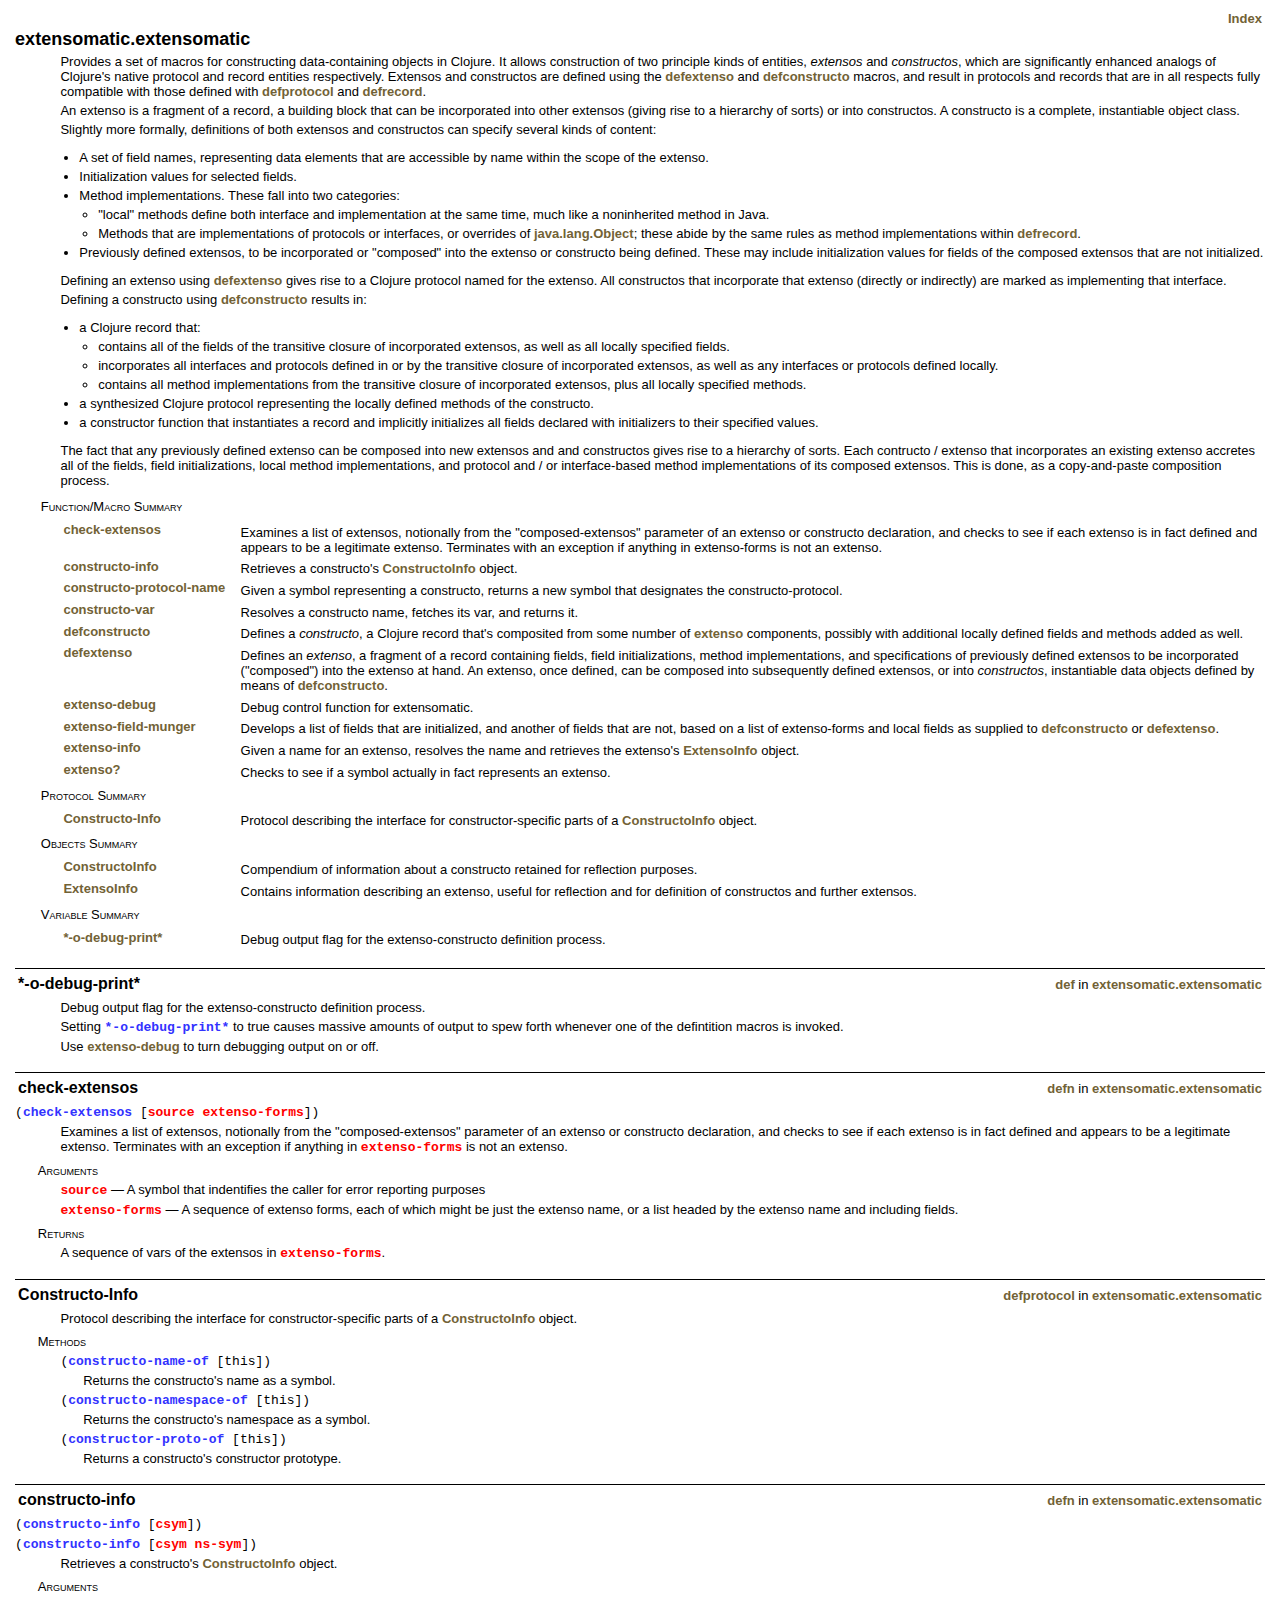
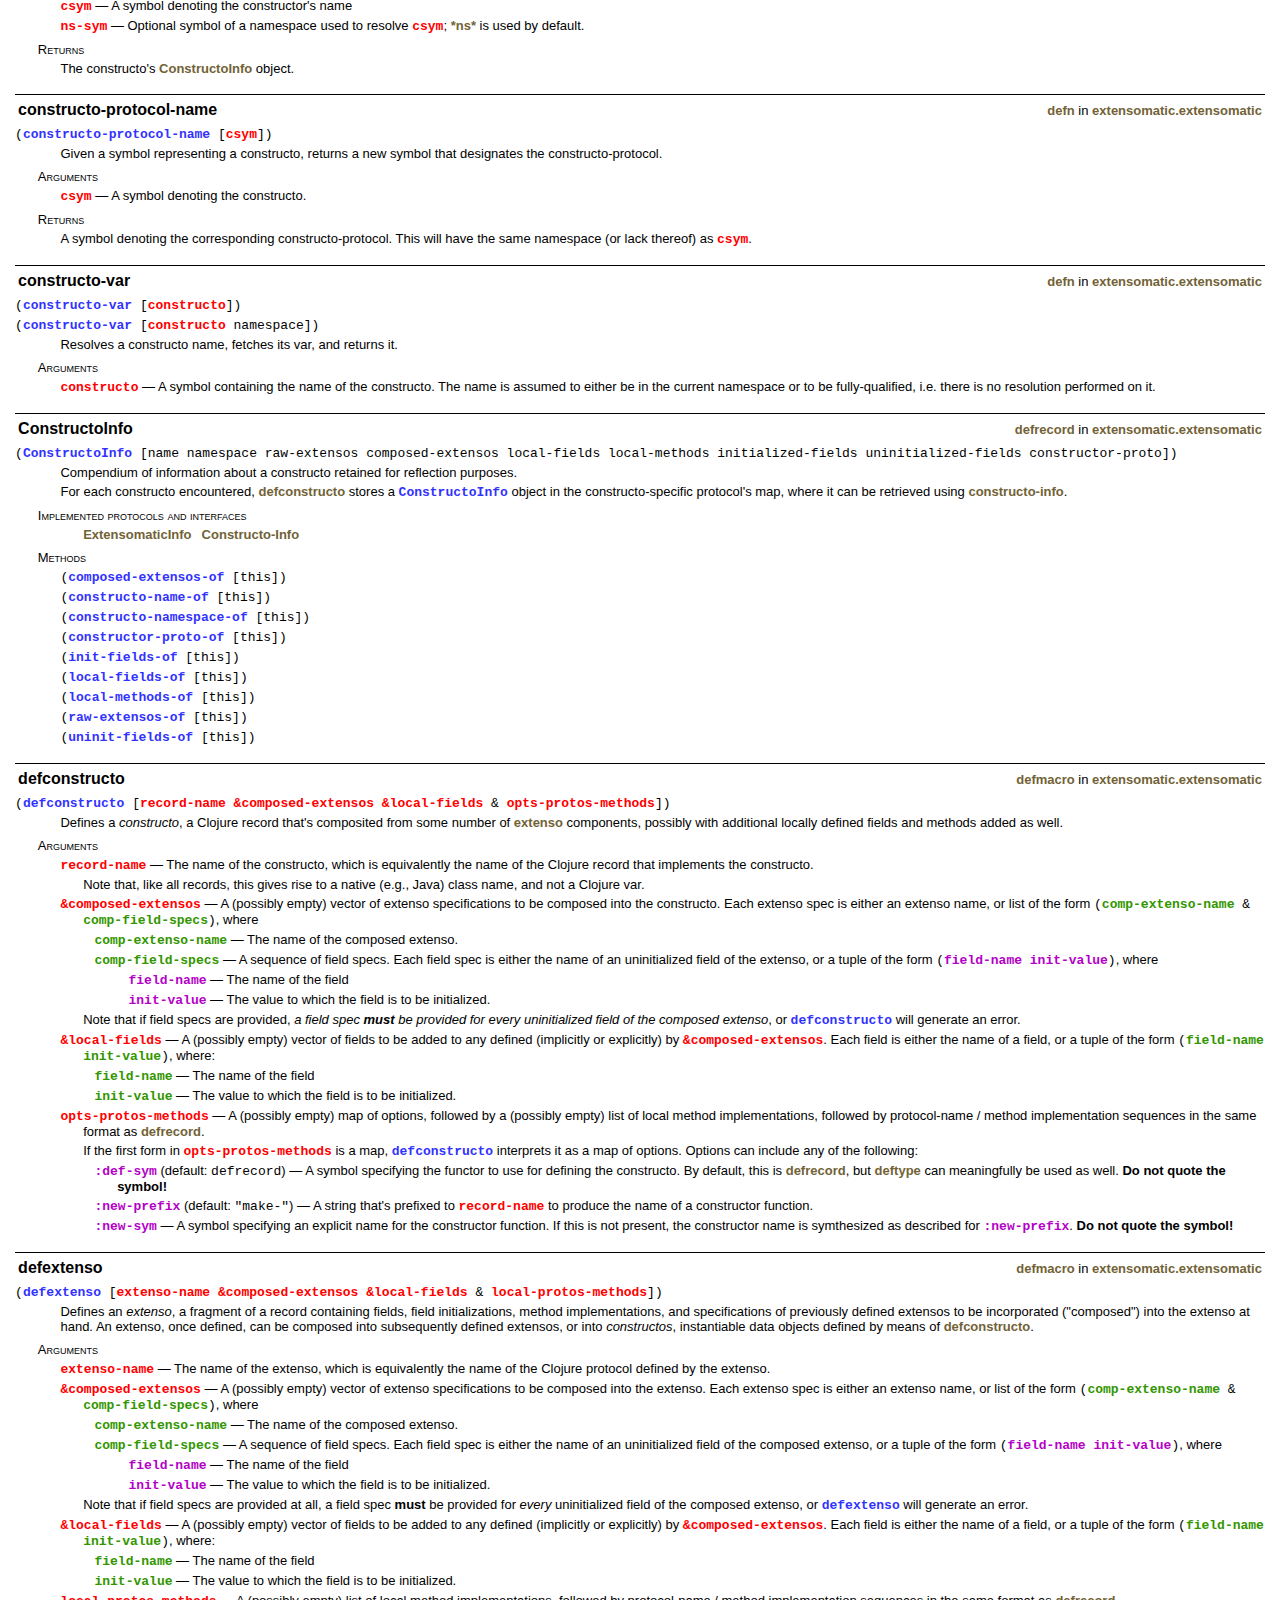
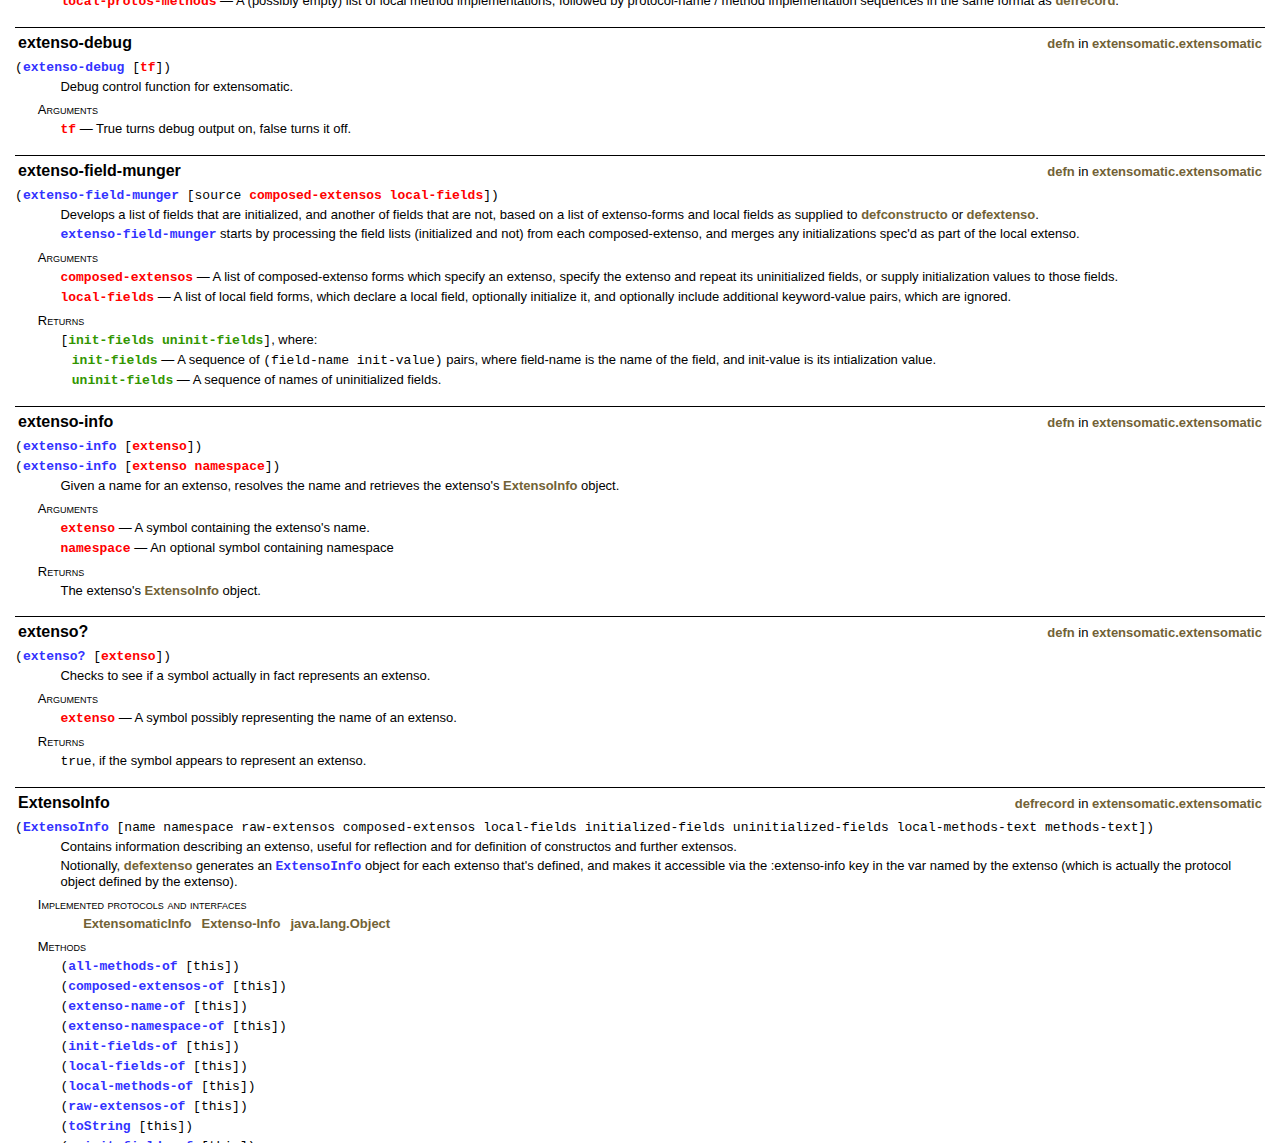
<file: doc/light/extensomatic.extensomatic.html>
<!DOCTYPE html>
<html><head><meta charset="ISO-8859-1"><title>Extensomatic &ndash; extensomatic.extensomatic</title><link href="cjd.css" rel="stylesheet" type="text/css" /></head><body><div id="top"></div><div class="leader"><table><tbody><tr><td width="100%"><td align="right"><a href="index.html"><span class="headlink">Index</span></a></td></tr></tbody></table></div><div class="ns">extensomatic.extensomatic</div><div class="desc"><p>Provides a set of macros for constructing data-containing objects in Clojure. It allows construction of two principle kinds of entities, <i>extensos</i> and <i>constructos</i>, which are significantly enhanced analogs of Clojure's native protocol and record entities respectively. Extensos and constructos are defined using the <a href="#defextenso">defextenso</a> and <a href="#defconstructo">defconstructo</a> macros, and result in protocols and records that are in all respects fully compatible with those defined with <a href="http://clojure.github.com/clojure/clojure.core-api.html#clojure.core/defprotocol">defprotocol</a> and <a href="http://clojure.github.com/clojure/clojure.core-api.html#clojure.core/defrecord">defrecord</a>. </p><p>An extenso is a fragment of a record, a building block that can be incorporated into other extensos (giving rise to a hierarchy of sorts) or into constructos. A constructo is a complete, instantiable object class.</p><p>Slightly more formally, definitions of both extensos and constructos can specify several kinds of content: </p><ul><li><p>A set of field names, representing data elements that are accessible by name within the scope of the extenso. </p></li><li><p>Initialization values for selected fields. </p></li><li><p>Method implementations. These fall into two categories: </p><ul><li><p>&quot;local&quot; methods define both interface and implementation at the same time, much like a noninherited method in Java.</p></li><li><p>Methods that are implementations of protocols or interfaces, or overrides of <a href="http://download.oracle.com/javase/7/docs/api/java/lang/Object.html">java.lang.Object</a>; these abide by the same rules as method implementations within <a href="http://clojure.github.com/clojure/clojure.core-api.html#clojure.core/defrecord">defrecord</a>.</p></li></ul></li><li><p>Previously defined extensos, to be incorporated or &quot;composed&quot; into the extenso or constructo being defined. These may include initialization values for fields of the composed extensos that are not initialized.</p></li></ul><p>Defining an extenso using <a href="#defextenso">defextenso</a> gives rise to a Clojure protocol named for the extenso. All constructos that incorporate that extenso (directly or indirectly) are marked as implementing that interface.</p><p>Defining a constructo using <a href="#defconstructo">defconstructo</a> results in: </p><ul><li><p>a Clojure record that: </p><ul><li><p>contains all of the fields of the transitive closure of incorporated extensos, as well as all locally specified fields. </p></li><li><p>incorporates all interfaces and protocols defined in or by the transitive closure of incorporated extensos, as well as any interfaces or protocols defined locally. </p></li><li><p>contains all method implementations from the transitive closure of incorporated extensos, plus all locally specified methods.</p></li></ul></li><li><p>a synthesized Clojure protocol representing the locally defined methods of the constructo. </p></li><li><p>a constructor function that instantiates a record and implicitly initializes all fields declared with initializers to their specified values.</p></li></ul><p>The fact that any previously defined extenso can be composed into new extensos and and constructos gives rise to a hierarchy of sorts. Each contructo / extenso that incorporates an existing extenso accretes all of the fields, field initializations, local method implementations, and protocol and / or interface-based method implementations of its composed extensos. This is done, as a copy-and-paste composition process.</p></div><div class="desc"><table class="summary"><tbody><tr><td colspan="2"><p class="sum-hdr">Function/Macro Summary</p></td></tr><tr class="sum"><td><a href="#check-extensos">check&#8209;extensos</a></td><td><div class="blurb">Examines a list of extensos, notionally from the &quot;composed-extensos&quot; parameter of an extenso or constructo declaration, and checks to see if each extenso is in fact defined and appears to be a legitimate extenso. Terminates with an exception if anything in <span class="nx">extenso-forms</span> is not an extenso. </div></td></tr><tr class="sum"><td><a href="#constructo-info">constructo&#8209;info</a></td><td><div class="blurb">Retrieves a constructo's <a href="#ConstructoInfo">ConstructoInfo</a> object. </div></td></tr><tr class="sum"><td><a href="#constructo-protocol-name">constructo&#8209;protocol&#8209;name</a></td><td><div class="blurb">Given a symbol representing a constructo, returns a new symbol that designates the constructo-protocol. </div></td></tr><tr class="sum"><td><a href="#constructo-var">constructo&#8209;var</a></td><td><div class="blurb">Resolves a constructo name, fetches its var, and returns it. </div></td></tr><tr class="sum"><td><a href="#defconstructo">defconstructo</a></td><td><div class="blurb">Defines a <i>constructo</i>, a Clojure record that's composited from some number of <a href="#defextenso">extenso</a> components, possibly with additional locally defined fields and methods added as well. </div></td></tr><tr class="sum"><td><a href="#defextenso">defextenso</a></td><td><div class="blurb">Defines an <i>extenso</i>, a fragment of a record containing fields, field initializations, method implementations, and specifications of previously defined extensos to be incorporated (&quot;composed&quot;) into the extenso at hand. An extenso, once defined, can be composed into subsequently defined extensos, or into <i>constructos</i>, instantiable data objects defined by means of <a href="#defconstructo">defconstructo</a>. </div></td></tr><tr class="sum"><td><a href="#extenso-debug">extenso&#8209;debug</a></td><td><div class="blurb">Debug control function for extensomatic. </div></td></tr><tr class="sum"><td><a href="#extenso-field-munger">extenso&#8209;field&#8209;munger</a></td><td><div class="blurb">Develops a list of fields that are initialized, and another of fields that are not, based on a list of extenso-forms and local fields as supplied to <a href="#defconstructo">defconstructo</a> or <a href="#defextenso">defextenso</a>. </div></td></tr><tr class="sum"><td><a href="#extenso-info">extenso&#8209;info</a></td><td><div class="blurb">Given a name for an extenso, resolves the name and retrieves the extenso's <a href="#ExtensoInfo">ExtensoInfo</a> object. </div></td></tr><tr class="sum"><td><a href="#extenso?">extenso?</a></td><td><div class="blurb">Checks to see if a symbol actually in fact represents an extenso. </div></td></tr><tr><td colspan="2"><p class="sum-hdr">Protocol Summary</p></td></tr><tr class="sum"><td><a href="#Constructo-Info">Constructo&#8209;Info</a></td><td><div class="blurb">Protocol describing the interface for constructor-specific parts of a <a href="#ConstructoInfo">ConstructoInfo</a> object.</div></td></tr><tr><td colspan="2"><p class="sum-hdr">Objects Summary</p></td></tr><tr class="sum"><td><a href="#ConstructoInfo">ConstructoInfo</a></td><td><div class="blurb">Compendium of information about a constructo retained for reflection purposes. </div></td></tr><tr class="sum"><td><a href="#ExtensoInfo">ExtensoInfo</a></td><td><div class="blurb">Contains information describing an extenso, useful for reflection and for definition of constructos and further extensos. </div></td></tr><tr><td colspan="2"><p class="sum-hdr">Variable Summary</p></td></tr><tr class="sum"><td><a href="#*-o-debug-print*">*&#8209;o&#8209;debug&#8209;print*</a></td><td><div class="blurb">Debug output flag for the extenso-constructo definition process. </div></td></tr></tbody></table></div><div class="artifact" id="*-o-debug-print*"><table class="topline"><tbody><tr><td><a class="itemname" href="https://github.com/greenh/Extensomatic/blob/master/src/clojure/extensomatic/extensomatic.clj#L110">*-o-debug-print*</a></td><td align="right"><a href="http://clojure.org/special_forms#Special%20Forms--%28def%20symbol%20init?%29">def</a> in <a href="#top">extensomatic.extensomatic</a></td></tr></tbody></table><div class="desc"><p>Debug output flag for the extenso-constructo definition process. </p><p>Setting <span class="n0">*-o-debug-print*</span> to true causes massive amounts of output to spew forth whenever one of the defintition macros is invoked. </p><p>Use <a href="#extenso-debug">extenso-debug</a> to turn debugging output on or off.</p></div></div><div class="artifact" id="check-extensos"><table class="topline"><tbody><tr><td><a class="itemname" href="https://github.com/greenh/Extensomatic/blob/master/src/clojure/extensomatic/extensomatic.clj#L242">check-extensos</a></td><td align="right"><a href="http://clojure.github.com/clojure/clojure.core-api.html#clojure.core/defn">defn</a> in <a href="#top">extensomatic.extensomatic</a></td></tr></tbody></table><p class="decl"><span class="expr">(<span class="n0">check&#8209;extensos</span> [<span class="n1">source</span> <span class="n1">extenso&#8209;forms</span>])</span></p><div class="desc"><p>Examines a list of extensos, notionally from the &quot;composed-extensos&quot; parameter of an extenso or constructo declaration, and checks to see if each extenso is in fact defined and appears to be a legitimate extenso. Terminates with an exception if anything in <span class="n1">extenso-forms</span> is not an extenso. </p><div class="s1"><p class="v1"><span class="k1">Arguments</span></p><p class="a1"><span class="n1">source</span> &mdash; A symbol that indentifies the caller for error reporting purposes </p><p class="a1"><span class="n1">extenso&#8209;forms</span> &mdash; A sequence of extenso forms, each of which might be just the extenso name, or a list headed by the extenso name and including fields. </p></div><div><p class="i1"><span class="k1">Returns</span></p><p>A sequence of vars of the extensos in <span class="n1">extenso-forms</span>.</p></div></div></div><div class="artifact" id="Constructo-Info"><table class="topline"><tbody><tr><td><a class="itemname" href="https://github.com/greenh/Extensomatic/blob/master/src/clojure/extensomatic/extensomatic.clj#L518">Constructo-Info</a></td><td align="right"><a href="http://clojure.github.com/clojure/clojure.core-api.html#clojure.core/defprotocol">defprotocol</a> in <a href="#top">extensomatic.extensomatic</a></td></tr></tbody></table><div class="desc"><p>Protocol describing the interface for constructor-specific parts of a <a href="#ConstructoInfo">ConstructoInfo</a> object.</p><div class="s1"><p class="v1"><span class="k1">Methods</span></p><div id="constructo-name-of"></div><p class="a1"><span class="expr">(<span class="n0">constructo&#8209;name&#8209;of</span> [this])</span></p><p>Returns the constructo's name as a symbol.</p><div id="constructo-namespace-of"></div><p class="a1"><span class="expr">(<span class="n0">constructo&#8209;namespace&#8209;of</span> [this])</span></p><p>Returns the constructo's namespace as a symbol.</p><div id="constructor-proto-of"></div><p class="a1"><span class="expr">(<span class="n0">constructor&#8209;proto&#8209;of</span> [this])</span></p><p>Returns a constructo's constructor prototype.</p></div></div></div><div class="artifact" id="constructo-info"><table class="topline"><tbody><tr><td><a class="itemname" href="https://github.com/greenh/Extensomatic/blob/master/src/clojure/extensomatic/extensomatic.clj#L554">constructo-info</a></td><td align="right"><a href="http://clojure.github.com/clojure/clojure.core-api.html#clojure.core/defn">defn</a> in <a href="#top">extensomatic.extensomatic</a></td></tr></tbody></table><p class="decl"><span class="expr">(<span class="n0">constructo&#8209;info</span> [<span class="n1">csym</span>])</span></p><p class="decl"><span class="expr">(<span class="n0">constructo&#8209;info</span> [<span class="n1">csym</span> <span class="n1">ns&#8209;sym</span>])</span></p><div class="desc"><p>Retrieves a constructo's <a href="#ConstructoInfo">ConstructoInfo</a> object. </p><div class="s1"><p class="v1"><span class="k1">Arguments</span></p><p class="a1"><span class="n1">csym</span> &mdash; A symbol denoting the constructor's name </p><p class="a1"><span class="n1">ns&#8209;sym</span> &mdash; Optional symbol of a namespace used to resolve <span class="n1">csym</span>; <a href="http://clojure.github.com/clojure/clojure.core-api.html#clojure.core/*ns*">*ns*</a> is used by default. </p></div><div><p class="i1"><span class="k1">Returns</span></p><p>The constructo's <a href="#ConstructoInfo">ConstructoInfo</a> object.</p></div></div></div><div class="artifact" id="constructo-protocol-name"><table class="topline"><tbody><tr><td><a class="itemname" href="https://github.com/greenh/Extensomatic/blob/master/src/clojure/extensomatic/extensomatic.clj#L493">constructo-protocol-name</a></td><td align="right"><a href="http://clojure.github.com/clojure/clojure.core-api.html#clojure.core/defn">defn</a> in <a href="#top">extensomatic.extensomatic</a></td></tr></tbody></table><p class="decl"><span class="expr">(<span class="n0">constructo&#8209;protocol&#8209;name</span> [<span class="n1">csym</span>])</span></p><div class="desc"><p>Given a symbol representing a constructo, returns a new symbol that designates the constructo-protocol. </p><div class="s1"><p class="v1"><span class="k1">Arguments</span></p><p class="a1"><span class="n1">csym</span> &mdash; A symbol denoting the constructo. </p></div><div><p class="i1"><span class="k1">Returns</span></p><p>A symbol denoting the corresponding constructo-protocol. This will have the same namespace (or lack thereof) as <span class="n1">csym</span>.</p></div></div></div><div class="artifact" id="constructo-var"><table class="topline"><tbody><tr><td><a class="itemname" href="https://github.com/greenh/Extensomatic/blob/master/src/clojure/extensomatic/extensomatic.clj#L503">constructo-var</a></td><td align="right"><a href="http://clojure.github.com/clojure/clojure.core-api.html#clojure.core/defn">defn</a> in <a href="#top">extensomatic.extensomatic</a></td></tr></tbody></table><p class="decl"><span class="expr">(<span class="n0">constructo&#8209;var</span> [<span class="n1">constructo</span>])</span></p><p class="decl"><span class="expr">(<span class="n0">constructo&#8209;var</span> [<span class="n1">constructo</span> namespace])</span></p><div class="desc"><p>Resolves a constructo name, fetches its var, and returns it. </p><div class="s1"><p class="v1"><span class="k1">Arguments</span></p><p class="a1"><span class="n1">constructo</span> &mdash; A symbol containing the name of the constructo. The name is assumed to either be in the current namespace or to be fully-qualified, i.e. there is no resolution performed on it.</p></div></div></div><div class="artifact" id="ConstructoInfo"><table class="topline"><tbody><tr><td><a class="itemname" href="https://github.com/greenh/Extensomatic/blob/master/src/clojure/extensomatic/extensomatic.clj#L532">ConstructoInfo</a></td><td align="right"><a href="http://clojure.github.com/clojure/clojure.core-api.html#clojure.core/defrecord">defrecord</a> in <a href="#top">extensomatic.extensomatic</a></td></tr></tbody></table><p class="decl"><span class="expr">(<span class="n0">ConstructoInfo</span> [name namespace raw&#8209;extensos composed&#8209;extensos local&#8209;fields local&#8209;methods initialized&#8209;fields uninitialized&#8209;fields constructor&#8209;proto])</span></p><div class="desc"><p>Compendium of information about a constructo retained for reflection purposes. </p><p>For each constructo encountered, <a href="#defconstructo">defconstructo</a> stores a <span class="n0">ConstructoInfo</span> object in the constructo-specific protocol's map, where it can be retrieved using <a href="#constructo-info">constructo-info</a>.</p><div class="s1"><p class="v1"><span class="k1">Implemented protocols and interfaces</span></p><p><a href="#ExtensomaticInfo">ExtensomaticInfo</a>&ensp; <a href="#Constructo-Info">Constructo&#8209;Info</a>&ensp; </p></div><div class="s1"><p class="v1"><span class="k1">Methods</span></p><p class="a1"><span class="expr" id="ConstructoInfo/composed-extensos-of">(<span class="n0">composed&#8209;extensos&#8209;of</span> [this])</span></p><p class="a1"><span class="expr" id="ConstructoInfo/constructo-name-of">(<span class="n0">constructo&#8209;name&#8209;of</span> [this])</span></p><p class="a1"><span class="expr" id="ConstructoInfo/constructo-namespace-of">(<span class="n0">constructo&#8209;namespace&#8209;of</span> [this])</span></p><p class="a1"><span class="expr" id="ConstructoInfo/constructor-proto-of">(<span class="n0">constructor&#8209;proto&#8209;of</span> [this])</span></p><p class="a1"><span class="expr" id="ConstructoInfo/init-fields-of">(<span class="n0">init&#8209;fields&#8209;of</span> [this])</span></p><p class="a1"><span class="expr" id="ConstructoInfo/local-fields-of">(<span class="n0">local&#8209;fields&#8209;of</span> [this])</span></p><p class="a1"><span class="expr" id="ConstructoInfo/local-methods-of">(<span class="n0">local&#8209;methods&#8209;of</span> [this])</span></p><p class="a1"><span class="expr" id="ConstructoInfo/raw-extensos-of">(<span class="n0">raw&#8209;extensos&#8209;of</span> [this])</span></p><p class="a1"><span class="expr" id="ConstructoInfo/uninit-fields-of">(<span class="n0">uninit&#8209;fields&#8209;of</span> [this])</span></p></div></div></div><div class="artifact" id="defconstructo"><table class="topline"><tbody><tr><td><a class="itemname" href="https://github.com/greenh/Extensomatic/blob/master/src/clojure/extensomatic/extensomatic.clj#L605">defconstructo</a></td><td align="right"><a href="http://clojure.github.com/clojure/clojure.core-api.html#clojure.core/defmacro">defmacro</a> in <a href="#top">extensomatic.extensomatic</a></td></tr></tbody></table><p class="decl"><span class="expr">(<span class="n0">defconstructo</span> [<span class="n1">record&#8209;name</span> <span class="n1">&amp;composed&#8209;extensos</span> <span class="n1">&amp;local&#8209;fields</span> &amp; <span class="n1">opts&#8209;protos&#8209;methods</span>])</span></p><div class="desc"><p>Defines a <i>constructo</i>, a Clojure record that's composited from some number of <a href="#defextenso">extenso</a> components, possibly with additional locally defined fields and methods added as well. </p><div class="s1"><p class="v1"><span class="k1">Arguments</span></p><p class="a1"><span class="n1">record&#8209;name</span> &mdash; The name of the constructo, which is equivalently the name of the Clojure record that implements the constructo. </p><p>Note that, like all records, this gives rise to a native (e.g., Java) class name, and not a Clojure var.</p><p class="a1"><span class="n1">&amp;composed&#8209;extensos</span> &mdash; A (possibly empty) vector of extenso specifications to be composed into the constructo. Each extenso spec is either an extenso name, or list of the form <code>(<span class="n2">comp&#8209;extenso&#8209;name</span> &amp; <span class="n2">comp&#8209;field&#8209;specs</span>)</code>, where </p><div class="s"><p class="a"><span class="n2">comp&#8209;extenso&#8209;name</span> &mdash; The name of the composed extenso. </p><p class="a"><span class="n2">comp&#8209;field&#8209;specs</span> &mdash; A sequence of field specs. Each field spec is either the name of an uninitialized field of the extenso, or a tuple of the form <code>(<span class="n3">field&#8209;name</span> <span class="n3">init&#8209;value</span>)</code>, where </p><div class="s"><p class="a"><span class="n3">field&#8209;name</span> &mdash; The name of the field </p><p class="a"><span class="n3">init&#8209;value</span> &mdash; The value to which the field is to be initialized.</p></div></div><p>Note that if field specs are provided, <i>a field spec <b>must</b> be provided for every uninitialized field of the composed extenso</i>, or <span class="n0">defconstructo</span> will generate an error.</p><p class="a1"><span class="n1">&amp;local&#8209;fields</span> &mdash; A (possibly empty) vector of fields to be added to any defined (implicitly or explicitly) by <span class="n1">&composed-extensos</span>. Each field is either the name of a field, or a tuple of the form <code>(<span class="n2">field&#8209;name</span> <span class="n2">init&#8209;value</span>)</code>, where: </p><div class="s"><p class="a"><span class="n2">field&#8209;name</span> &mdash; The name of the field </p><p class="a"><span class="n2">init&#8209;value</span> &mdash; The value to which the field is to be initialized.</p></div><p class="a1"><span class="n1">opts&#8209;protos&#8209;methods</span> &mdash; A (possibly empty) map of options, followed by a (possibly empty) list of local method implementations, followed by protocol-name / method implementation sequences in the same format as <a href="http://clojure.github.com/clojure/clojure.core-api.html#clojure.core/defrecord">defrecord</a>. </p><p>If the first form in <span class="n1">opts-protos-methods</span> is a map, <span class="n0">defconstructo</span> interprets it as a map of options. Options can include any of the following: </p><div class="s"><p class="a"><span class="n3">:def&#8209;sym</span> (default: <span class="expr">defrecord</span>) &mdash; A symbol specifying the functor to use for defining the constructo. By default, this is <a href="http://clojure.github.com/clojure/clojure.core-api.html#clojure.core/defrecord">defrecord</a>, but <a href="http://clojure.github.com/clojure/clojure.core-api.html#clojure.core/deftype">deftype</a> can meaningfully be used as well. <b>Do not quote the symbol!</b></p><p class="a"><span class="n3">:new&#8209;prefix</span> (default: <span class="expr">"make-"</span>) &mdash; A string that's prefixed to <span class="n1">record-name</span> to produce the name of a constructor function. </p><p class="a"><span class="n3">:new&#8209;sym</span> &mdash; A symbol specifying an explicit name for the constructor function. If this is not present, the constructor name is symthesized as described for <span class="n3">:new-prefix</span>. <b>Do not quote the symbol!</b></p></div></div></div></div><div class="artifact" id="defextenso"><table class="topline"><tbody><tr><td><a class="itemname" href="https://github.com/greenh/Extensomatic/blob/master/src/clojure/extensomatic/extensomatic.clj#L401">defextenso</a></td><td align="right"><a href="http://clojure.github.com/clojure/clojure.core-api.html#clojure.core/defmacro">defmacro</a> in <a href="#top">extensomatic.extensomatic</a></td></tr></tbody></table><p class="decl"><span class="expr">(<span class="n0">defextenso</span> [<span class="n1">extenso&#8209;name</span> <span class="n1">&amp;composed&#8209;extensos</span> <span class="n1">&amp;local&#8209;fields</span> &amp; <span class="n1">local&#8209;protos&#8209;methods</span>])</span></p><div class="desc"><p>Defines an <i>extenso</i>, a fragment of a record containing fields, field initializations, method implementations, and specifications of previously defined extensos to be incorporated (&quot;composed&quot;) into the extenso at hand. An extenso, once defined, can be composed into subsequently defined extensos, or into <i>constructos</i>, instantiable data objects defined by means of <a href="#defconstructo">defconstructo</a>. </p><div class="s1"><p class="v1"><span class="k1">Arguments</span></p><p class="a1"><span class="n1">extenso&#8209;name</span> &mdash; The name of the extenso, which is equivalently the name of the Clojure protocol defined by the extenso.</p><p class="a1"><span class="n1">&amp;composed&#8209;extensos</span> &mdash; A (possibly empty) vector of extenso specifications to be composed into the extenso. Each extenso spec is either an extenso name, or list of the form <code>(<span class="n2">comp&#8209;extenso&#8209;name</span> &amp; <span class="n2">comp&#8209;field&#8209;specs</span>)</code>, where </p><div class="s"><p class="a"><span class="n2">comp&#8209;extenso&#8209;name</span> &mdash; The name of the composed extenso. </p><p class="a"><span class="n2">comp&#8209;field&#8209;specs</span> &mdash; A sequence of field specs. Each field spec is either the name of an uninitialized field of the composed extenso, or a tuple of the form <code>(<span class="n3">field&#8209;name</span> <span class="n3">init&#8209;value</span>)</code>, where </p><div class="s"><p class="a"><span class="n3">field&#8209;name</span> &mdash; The name of the field </p><p class="a"><span class="n3">init&#8209;value</span> &mdash; The value to which the field is to be initialized.</p></div></div><p>Note that if field specs are provided at all, a field spec <b>must</b> be provided for <i>every</i> uninitialized field of the composed extenso, or <span class="n0">defextenso</span> will generate an error.</p><p class="a1"><span class="n1">&amp;local&#8209;fields</span> &mdash; A (possibly empty) vector of fields to be added to any defined (implicitly or explicitly) by <span class="n1">&composed-extensos</span>. Each field is either the name of a field, or a tuple of the form <code>(<span class="n2">field&#8209;name</span> <span class="n2">init&#8209;value</span>)</code>, where: </p><div class="s"><p class="a"><span class="n2">field&#8209;name</span> &mdash; The name of the field </p><p class="a"><span class="n2">init&#8209;value</span> &mdash; The value to which the field is to be initialized.</p></div><p class="a1"><span class="n1">local&#8209;protos&#8209;methods</span> &mdash; A (possibly empty) list of local method implementations, followed by protocol-name / method implementation sequences in the same format as <a href="http://clojure.github.com/clojure/clojure.core-api.html#clojure.core/defrecord">defrecord</a>.</p></div></div></div><div class="artifact" id="extenso-debug"><table class="topline"><tbody><tr><td><a class="itemname" href="https://github.com/greenh/Extensomatic/blob/master/src/clojure/extensomatic/extensomatic.clj#L114">extenso-debug</a></td><td align="right"><a href="http://clojure.github.com/clojure/clojure.core-api.html#clojure.core/defn">defn</a> in <a href="#top">extensomatic.extensomatic</a></td></tr></tbody></table><p class="decl"><span class="expr">(<span class="n0">extenso&#8209;debug</span> [<span class="n1">tf</span>])</span></p><div class="desc"><p>Debug control function for extensomatic. </p><div class="s1"><p class="v1"><span class="k1">Arguments</span></p><p class="a1"><span class="n1">tf</span> &mdash; True turns debug output on, false turns it off.</p></div></div></div><div class="artifact" id="extenso-field-munger"><table class="topline"><tbody><tr><td><a class="itemname" href="https://github.com/greenh/Extensomatic/blob/master/src/clojure/extensomatic/extensomatic.clj#L286">extenso-field-munger</a></td><td align="right"><a href="http://clojure.github.com/clojure/clojure.core-api.html#clojure.core/defn">defn</a> in <a href="#top">extensomatic.extensomatic</a></td></tr></tbody></table><p class="decl"><span class="expr">(<span class="n0">extenso&#8209;field&#8209;munger</span> [source <span class="n1">composed&#8209;extensos</span> <span class="n1">local&#8209;fields</span>])</span></p><div class="desc"><p>Develops a list of fields that are initialized, and another of fields that are not, based on a list of extenso-forms and local fields as supplied to <a href="#defconstructo">defconstructo</a> or <a href="#defextenso">defextenso</a>. </p><p><span class="n0">extenso-field-munger</span> starts by processing the field lists (initialized and not) from each composed-extenso, and merges any initializations spec'd as part of the local extenso. </p><div class="s1"><p class="v1"><span class="k1">Arguments</span></p><p class="a1"><span class="n1">composed&#8209;extensos</span> &mdash; A list of composed-extenso forms which specify an extenso, specify the extenso and repeat its uninitialized fields, or supply initialization values to those fields. </p><p class="a1"><span class="n1">local&#8209;fields</span> &mdash; A list of local field forms, which declare a local field, optionally initialize it, and optionally include additional keyword-value pairs, which are ignored. </p></div><div><p class="i1"><span class="k1">Returns</span></p><p><code>[<span class="n2">init&#8209;fields</span> <span class="n2">uninit&#8209;fields</span>]</code>, where: </p><div class="s"><p class="a"><span class="n2">init&#8209;fields</span> &mdash; A sequence of <code>(field&#8209;name init&#8209;value)</code> pairs, where <span class="nx">field-name</span> is the name of the field, and <span class="nx">init-value</span> is its intialization value. </p><p class="a"><span class="n2">uninit&#8209;fields</span> &mdash; A sequence of names of uninitialized fields.</p></div></div></div></div><div class="artifact" id="extenso-info"><table class="topline"><tbody><tr><td><a class="itemname" href="https://github.com/greenh/Extensomatic/blob/master/src/clojure/extensomatic/extensomatic.clj#L180">extenso-info</a></td><td align="right"><a href="http://clojure.github.com/clojure/clojure.core-api.html#clojure.core/defn">defn</a> in <a href="#top">extensomatic.extensomatic</a></td></tr></tbody></table><p class="decl"><span class="expr">(<span class="n0">extenso&#8209;info</span> [<span class="n1">extenso</span>])</span></p><p class="decl"><span class="expr">(<span class="n0">extenso&#8209;info</span> [<span class="n1">extenso</span> <span class="n1">namespace</span>])</span></p><div class="desc"><p>Given a name for an extenso, resolves the name and retrieves the extenso's <a href="#ExtensoInfo">ExtensoInfo</a> object. </p><div class="s1"><p class="v1"><span class="k1">Arguments</span></p><p class="a1"><span class="n1">extenso</span> &mdash; A symbol containing the extenso's name. </p><p class="a1"><span class="n1">namespace</span> &mdash; An optional symbol containing namespace </p></div><div><p class="i1"><span class="k1">Returns</span></p><p>The extenso's <a href="#ExtensoInfo">ExtensoInfo</a> object.</p></div></div></div><div class="artifact" id="extenso?"><table class="topline"><tbody><tr><td><a class="itemname" href="https://github.com/greenh/Extensomatic/blob/master/src/clojure/extensomatic/extensomatic.clj#L222">extenso?</a></td><td align="right"><a href="http://clojure.github.com/clojure/clojure.core-api.html#clojure.core/defn">defn</a> in <a href="#top">extensomatic.extensomatic</a></td></tr></tbody></table><p class="decl"><span class="expr">(<span class="n0">extenso?</span> [<span class="n1">extenso</span>])</span></p><div class="desc"><p>Checks to see if a symbol actually in fact represents an extenso. </p><div class="s1"><p class="v1"><span class="k1">Arguments</span></p><p class="a1"><span class="n1">extenso</span> &mdash; A symbol possibly representing the name of an extenso. </p></div><div><p class="i1"><span class="k1">Returns</span></p><p><code>true</code>, if the symbol appears to represent an extenso.</p></div></div></div><div class="artifact" id="ExtensoInfo"><table class="topline"><tbody><tr><td><a class="itemname" href="https://github.com/greenh/Extensomatic/blob/master/src/clojure/extensomatic/extensomatic.clj#L194">ExtensoInfo</a></td><td align="right"><a href="http://clojure.github.com/clojure/clojure.core-api.html#clojure.core/defrecord">defrecord</a> in <a href="#top">extensomatic.extensomatic</a></td></tr></tbody></table><p class="decl"><span class="expr">(<span class="n0">ExtensoInfo</span> [name namespace raw&#8209;extensos composed&#8209;extensos local&#8209;fields initialized&#8209;fields uninitialized&#8209;fields local&#8209;methods&#8209;text methods&#8209;text])</span></p><div class="desc"><p>Contains information describing an extenso, useful for reflection and for definition of constructos and further extensos. </p><p>Notionally, <a href="#defextenso">defextenso</a> generates an <span class="n0">ExtensoInfo</span> object for each extenso that's defined, and makes it accessible via the :extenso-info key in the var named by the extenso (which is actually the protocol object defined by the extenso).</p><div class="s1"><p class="v1"><span class="k1">Implemented protocols and interfaces</span></p><p><a href="#ExtensomaticInfo">ExtensomaticInfo</a>&ensp; <a href="#Extenso-Info">Extenso&#8209;Info</a>&ensp; <a href="http://download.oracle.com/javase/7/docs/api/java/lang/Object.html">java.lang.Object</a>&ensp; </p></div><div class="s1"><p class="v1"><span class="k1">Methods</span></p><p class="a1"><span class="expr" id="ExtensoInfo/all-methods-of">(<span class="n0">all&#8209;methods&#8209;of</span> [this])</span></p><p class="a1"><span class="expr" id="ExtensoInfo/composed-extensos-of">(<span class="n0">composed&#8209;extensos&#8209;of</span> [this])</span></p><p class="a1"><span class="expr" id="ExtensoInfo/extenso-name-of">(<span class="n0">extenso&#8209;name&#8209;of</span> [this])</span></p><p class="a1"><span class="expr" id="ExtensoInfo/extenso-namespace-of">(<span class="n0">extenso&#8209;namespace&#8209;of</span> [this])</span></p><p class="a1"><span class="expr" id="ExtensoInfo/init-fields-of">(<span class="n0">init&#8209;fields&#8209;of</span> [this])</span></p><p class="a1"><span class="expr" id="ExtensoInfo/local-fields-of">(<span class="n0">local&#8209;fields&#8209;of</span> [this])</span></p><p class="a1"><span class="expr" id="ExtensoInfo/local-methods-of">(<span class="n0">local&#8209;methods&#8209;of</span> [this])</span></p><p class="a1"><span class="expr" id="ExtensoInfo/raw-extensos-of">(<span class="n0">raw&#8209;extensos&#8209;of</span> [this])</span></p><p class="a1"><span class="expr" id="ExtensoInfo/toString">(<span class="n0">toString</span> [this])</span></p><p class="a1"><span class="expr" id="ExtensoInfo/uninit-fields-of">(<span class="n0">uninit&#8209;fields&#8209;of</span> [this])</span></p></div></div></div><div class="trailer"><span class="ending">Generated by <a href="https://github.com/greenh/CJD">CJD</a> 0.1.0 under Clojure 1.4.0  on 10 December 2012 10:33 PST</span></div><div style="margin-top: 1mm; margin-bottom: 4mm; text-align: center; width: 100%;"><span style="font-size: 8pt;">Copyright &copy; 2012 Howard Green. All rights reserved.</span></div></body></html>
</file>
<file: doc/dark/cjd.css>
@CHARSET "ISO-8859-1";


body {
	font-family: arial, sans-serif;
	background: black;
	color: white;
	font-size: 13px;
	margin-left: 4mm;
	margin-right: 4mm;
}

ul { padding-left: 0mm; margin-left: 5mm; }
ol { padding-left: 0mm; margin-left: 5mm; }

/* General-purpose pre block */
pre.pre { margin-left: 4mm; margin-top: 2mm; margin-bottom: 2mm; color: rgb(255,255,221);}

/* pre entries for examples: .u  for user input, .r for REPL output, .prompt for prompt  */
pre.u { margin-left: 4mm; margin-top: 0; margin-bottom: 0; color: rgb(193,209,255);}
pre.r { margin-left: 4mm; margin-top: 0; margin-bottom: 0; color: rgb(255,193,234);}
.prompt { color: white; }

pre.preblurb { margin-left: 3mm; margin-top: 2pt; margin-bottom: 0; color: rgb(255,255,221);}


div.spacer { 
	margin-top: 8pt; 
	margin-bottom: 8pt; 
	padding-top: 4pt; 
	padding-bottom: 4pt; 
	border: thin solid grey; }

a { color: rgb(247,202,102);  } /* rgb(186,17,255) */
a:link { text-decoration: none }
a:active { text-decoration: none }
a:visited { text-decoration: none }
a:hover { text-decoration: underline }

.nolink { color:red; text-decoration: underline; }

p { margin-top: 3pt; margin-bottom: 3pt;
}

.ns {
	font-size: large; font-weight: bold;
}

/* Summary table header */
.sum-hdr {
	text-indent: -6mm; top-margin: 6pt; font-variant: small-caps;
}

.artifact {
	padding-top: 3px;
	margin-top: 18px;
	border-top: thin solid white;
}

.itemname { text-align: left; font-size: medium; font-weight: bold; color: white; }

.itemtype { text-align: right; font-size: medium; }

.topline { width: 100%; }

/* Declaration for an artifact, e.g. "(xyz-fn [aaa bbb ccc])" */
.decl { margin-left: 24mm; text-indent: -24mm; }

.sum { vertical-align: top;  }
.blurb { margin-left: 3mm; margin-top: 2pt;}

/*	
	Description box for an artifact. This sets the base left margin for 
	all of the artifact's content. 
*/
.desc { margin-left: 12mm; }

/* Expression */
.expr { font-family: monospace; }

/*
	Sections, where a "section" typically contains a header (e.g., "Arguments")
	plus some number of arguments/options/fields/etc. and their descriptive 
	text. Sets the left margin relative to the container's marging. 
	.s1 is used for the outermost, .s for all subsequent levels. 
*/
.s1 { margin-left: 6mm; }
.s { margin-left: 9mm; }

/* 
	Info  sections
*/
.i1 { text-indent: -6mm; margin-top: 6pt; }
.i { text-indent: -3mm; margin-top: 6pt; }

/*
	Headers for sections, e.g. "Arguments:"
*/
.v1 { margin-top: 6pt; margin-bottom: 3pt; text-indent: -12mm; }
.v { margin-top: 3pt; margin-bottom: 3pt; text-indent: -3mm; }

/*
	Argument-like things' first paragraph. 
*/
.a1 { text-indent: -6mm;}
.a { text-indent: -6mm;}

.k1 { font-variant: small-caps; }
.k { font-variant: small-caps; }

/* Protocol */
.proto { text-indent: -6mm; margin-top: 6pt; }

.id { font-family: monospace; font-size: 13px; }

.n0 { font-family: monospace; font-size: 13px; color: rgb(113, 201, 255); }
.n1 { font-family: monospace; font-size: 13px; color: rgb(255, 105, 105); }
.n2 { font-family: monospace; font-size: 13px; color: rgb(0, 255, 0); }
.n3 { font-family: monospace; font-size: 13px; color: rgb(174, 133, 255); }
.n4 { font-family: monospace; font-size: 13px; color: orange; }
.n5 { font-family: monospace; font-size: 13px; color: yellow; }
.n6 { font-family: monospace; font-size: 13px; color: rgb(255, 83, 255); }
.n7 { font-family: monospace; font-size: 13px; color: rgb(202, 194, 136); }
.n8 { font-family: monospace; font-size: 13px; color: rgb(200, 200, 200); }


.fn { font-family: monospace; font-size: 13px; color: cyan; }

.trailer { margin-top: 6mm; margin-bottom: 3mm; text-align: center; width: 100%; }
.ending { font-size: 9pt; font-style: italic; }

samp { background: pink; }
kbd { background: yellow; }
</file>
<file: doc/light/cjd.css>
@CHARSET "ISO-8859-1";


body {
	font-family: arial, sans-serif;
	background: white;
	color: black;
	font-size: 13px;
	margin-left: 4mm;
	margin-right: 4mm;
}

ul { padding-left: 0mm; margin-left: 5mm;}
ol { padding-left: 0mm; margin-left: 5mm;}

/* General-purpose pre block */
pre { margin-left: 4mm; margin-top: 2mm; margin-bottom: 2mm; }

/* pre entries for examples: .u  for user input, .r for REPL output, .prompt for prompt  */
pre.u { margin-left: 4mm; margin-top: 0; margin-bottom: 0; color: rgb(128,0,0);}
pre.r { margin-left: 4mm; margin-top: 0; margin-bottom: 0; color: rgb(0,0,255);}

pre.preblurb { margin-left: 3mm; margin-top: 2pt; margin-bottom: 0; }

.prompt { color: black; }
div.spacer { 
	margin-top: 8pt; 
	margin-bottom: 8pt; 
	padding-top: 4pt; 
	padding-bottom: 4pt; 
	border: thin solid rgb(80,80,80); }


a { color: rgb(114,98,54); font-weight: bold;  } /* rgb(186,17,255) rgb(112,35,215); */
a:link { text-decoration: none }
a:active { text-decoration: none }
a:visited { text-decoration: none }
a:hover { text-decoration: underline }

.nolink { color:red; text-decoration: underline; }

p { margin-top: 3pt; margin-bottom: 3pt;
}

.ns {
	font-size: large; font-weight: bold;
}

/* Summary table header */
.sum-hdr {
	text-indent: -6mm; top-margin: 6pt; font-variant: small-caps;
}

.artifact {
	padding-top: 3px;
	margin-top: 18px;
	border-top: thin solid black;
}

.itemname { text-align: left; font-size: medium; font-weight: bold; color: black; }

.itemtype { text-align: right; font-size: medium; }

.topline { width: 100%; }

/* Declaration for an artifact, e.g. "(xyz-fn [aaa bbb ccc])" */
.decl { margin-left: 24mm; text-indent: -24mm; }

.sum { vertical-align: top;  }
.blurb { margin-left: 3mm; margin-top: 2pt;}

/*	
	Description box for an artifact. This sets the base left margin for 
	all of the artifact's content. 
*/
.desc { margin-left: 12mm; }

/* Expression */
.expr { font-family: monospace; }

/*
	Sections, where a "section" typically contains a header (e.g., "Arguments")
	plus some number of arguments/options/fields/etc. and their descriptive 
	text. Sets the left margin relative to the container's marging. 
	.s1 is used for the outermost, .s for all subsequent levels. 
*/
.s1 { margin-left: 6mm; }
.s { margin-left: 9mm; }

/* 
	Info  sections
*/
.i1 { text-indent: -6mm; margin-top: 6pt; }
.i { text-indent: -3mm; margin-top: 6pt; }

/*
	Headers for sections, e.g. "Arguments:"
*/
.v1 { margin-top: 6pt; margin-bottom: 3pt; text-indent: -12mm; }
.v { margin-top: 3pt; margin-bottom: 3pt; text-indent: -3mm; }

/*
	Argument-like things' first paragraph. 
*/
.a1 { text-indent: -6mm;}
.a { text-indent: -6mm;}

.k1 { font-variant: small-caps; }
.k { font-variant: small-caps; }

/* Protocol */
.proto { text-indent: -6mm; margin-top: 6pt; }

.id { font-family: monospace; font-size: 13px; }

.n0 { font-weight: bold; font-family: monospace; font-size: 13px; color: rgb(50,50,255); }
.n1 { font-weight: bold; font-family: monospace; font-size: 13px; color: red; }
.n2 { font-weight: bold; font-family: monospace; font-size: 13px; color: rgb(50,150,0); }
.n3 { font-weight: bold; font-family: monospace; font-size: 13px; color: rgb(180,1,199); }
.n4 { font-weight: bold; font-family: monospace; font-size: 13px; color: orange; }
.n5 { font-weight: bold; font-family: monospace; font-size: 13px; color: olive; }
.n6 { font-weight: bold; font-family: monospace; font-size: 13px; color: maroon; }
.n7 { font-weight: bold; font-family: monospace; font-size: 13px; color: teal; }
.n8 { font-weight: bold; font-family: monospace; font-size: 13px; color: black; }


.fn { font-weight: bold; font-family: monospace; font-size: 13px;
	color: rgb(178,0,208); }

.trailer { margin-top: 6mm; margin-bottom: 3mm; text-align: center; width: 100%; }
.ending { font-size: 9pt; font-style: italic; }

samp { background: pink; }
kbd { background: yellow; }
</file>
